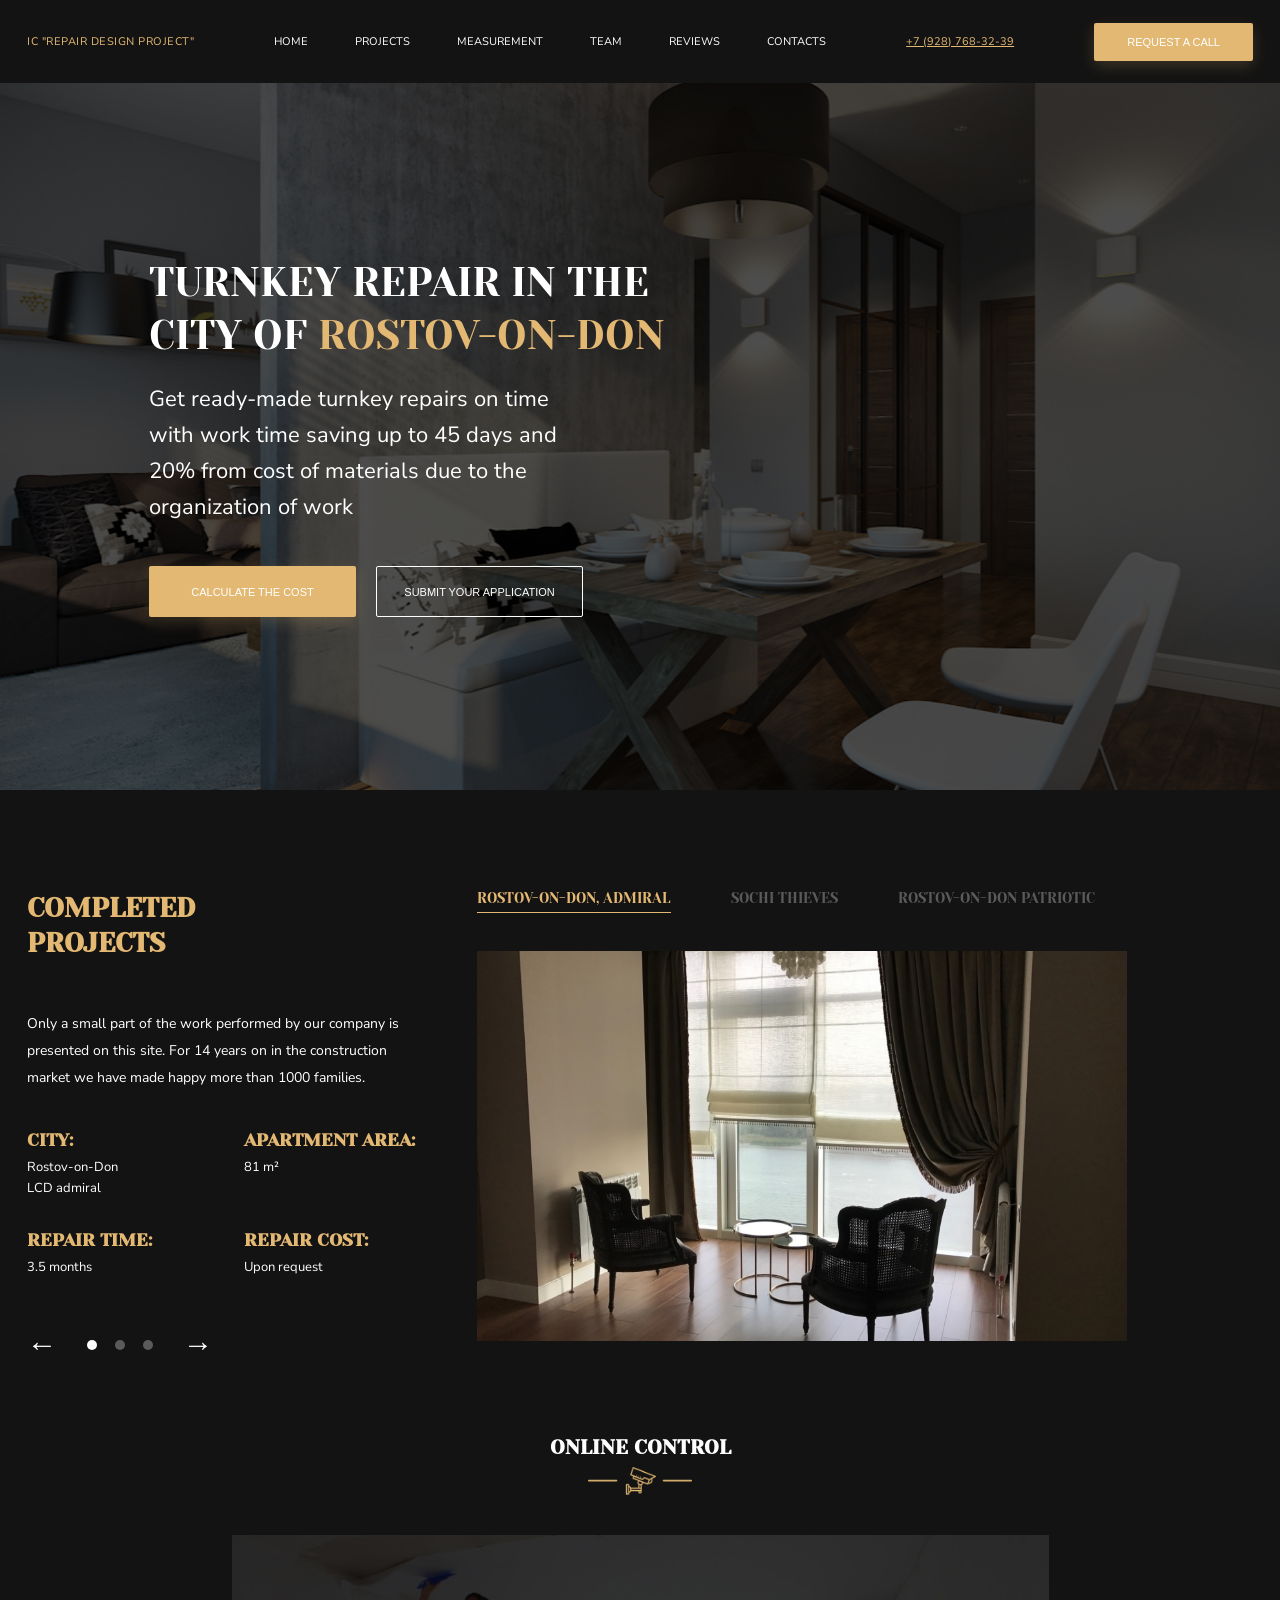
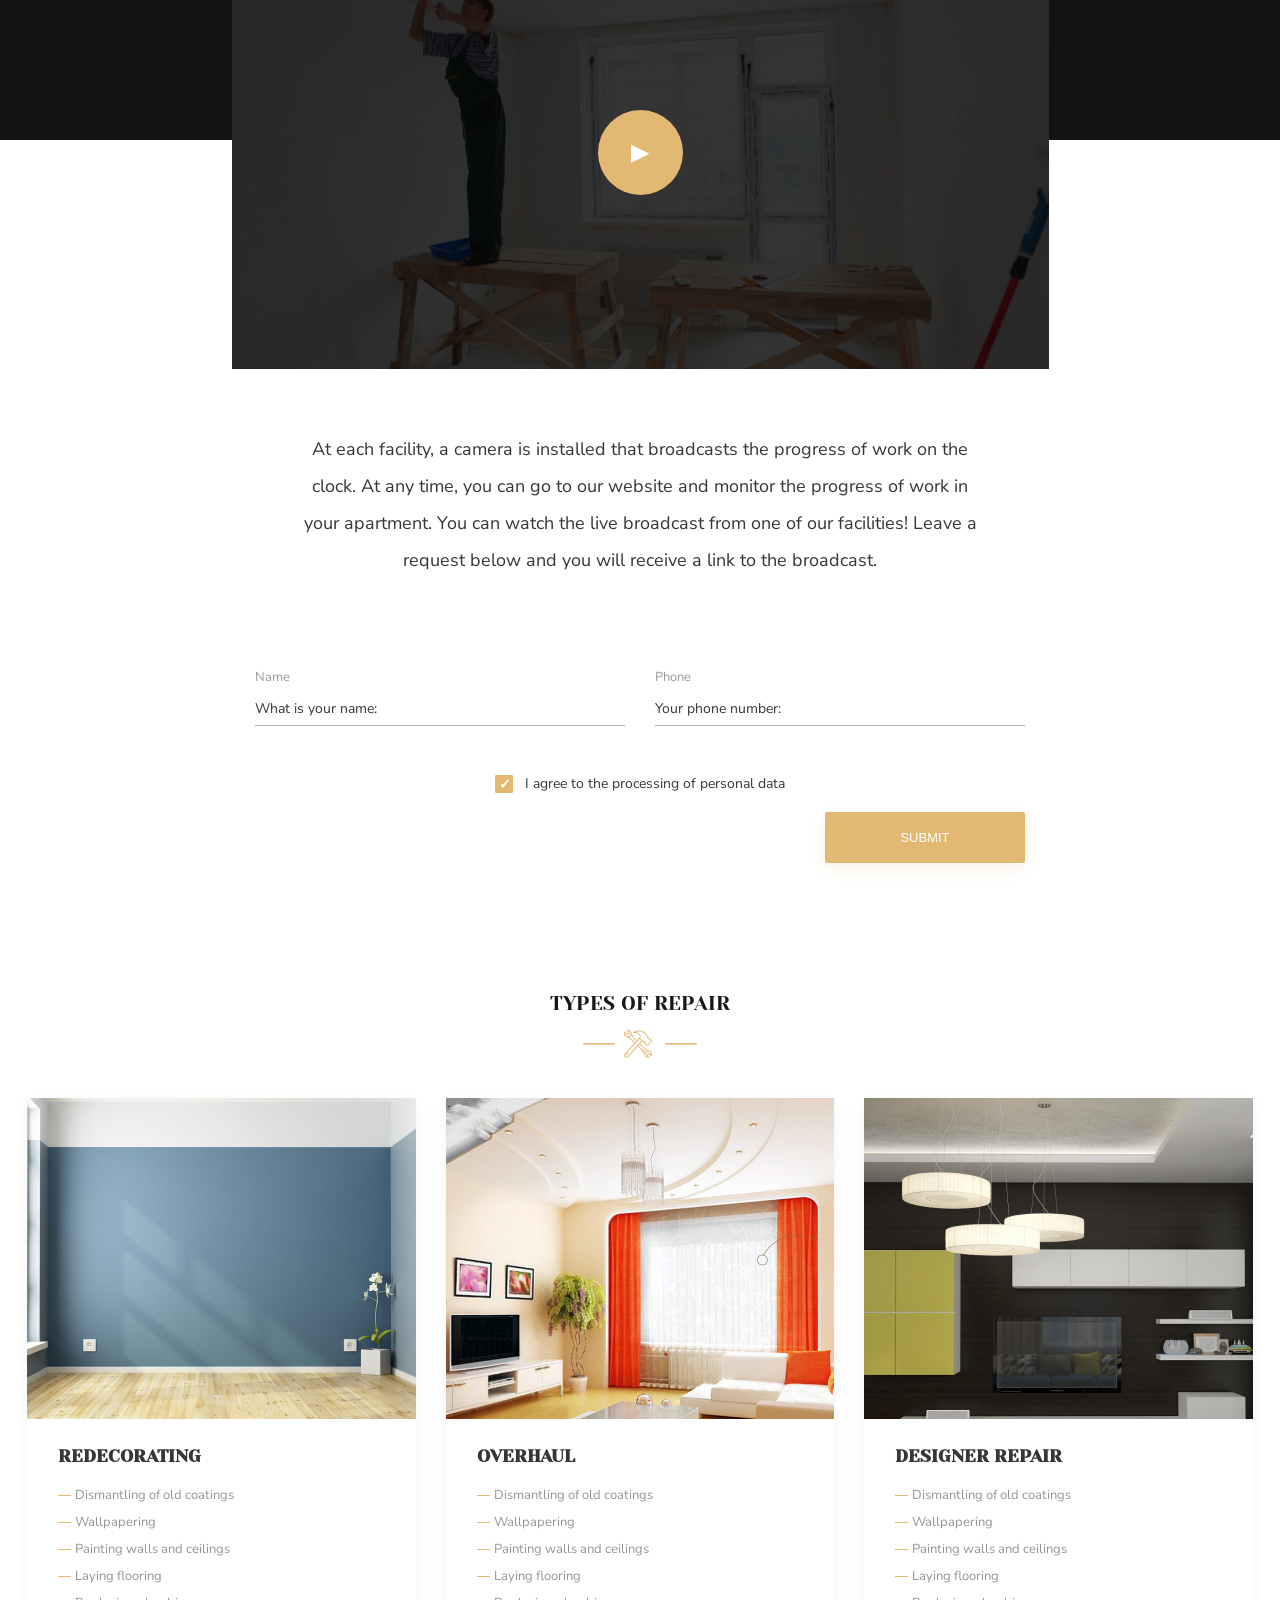
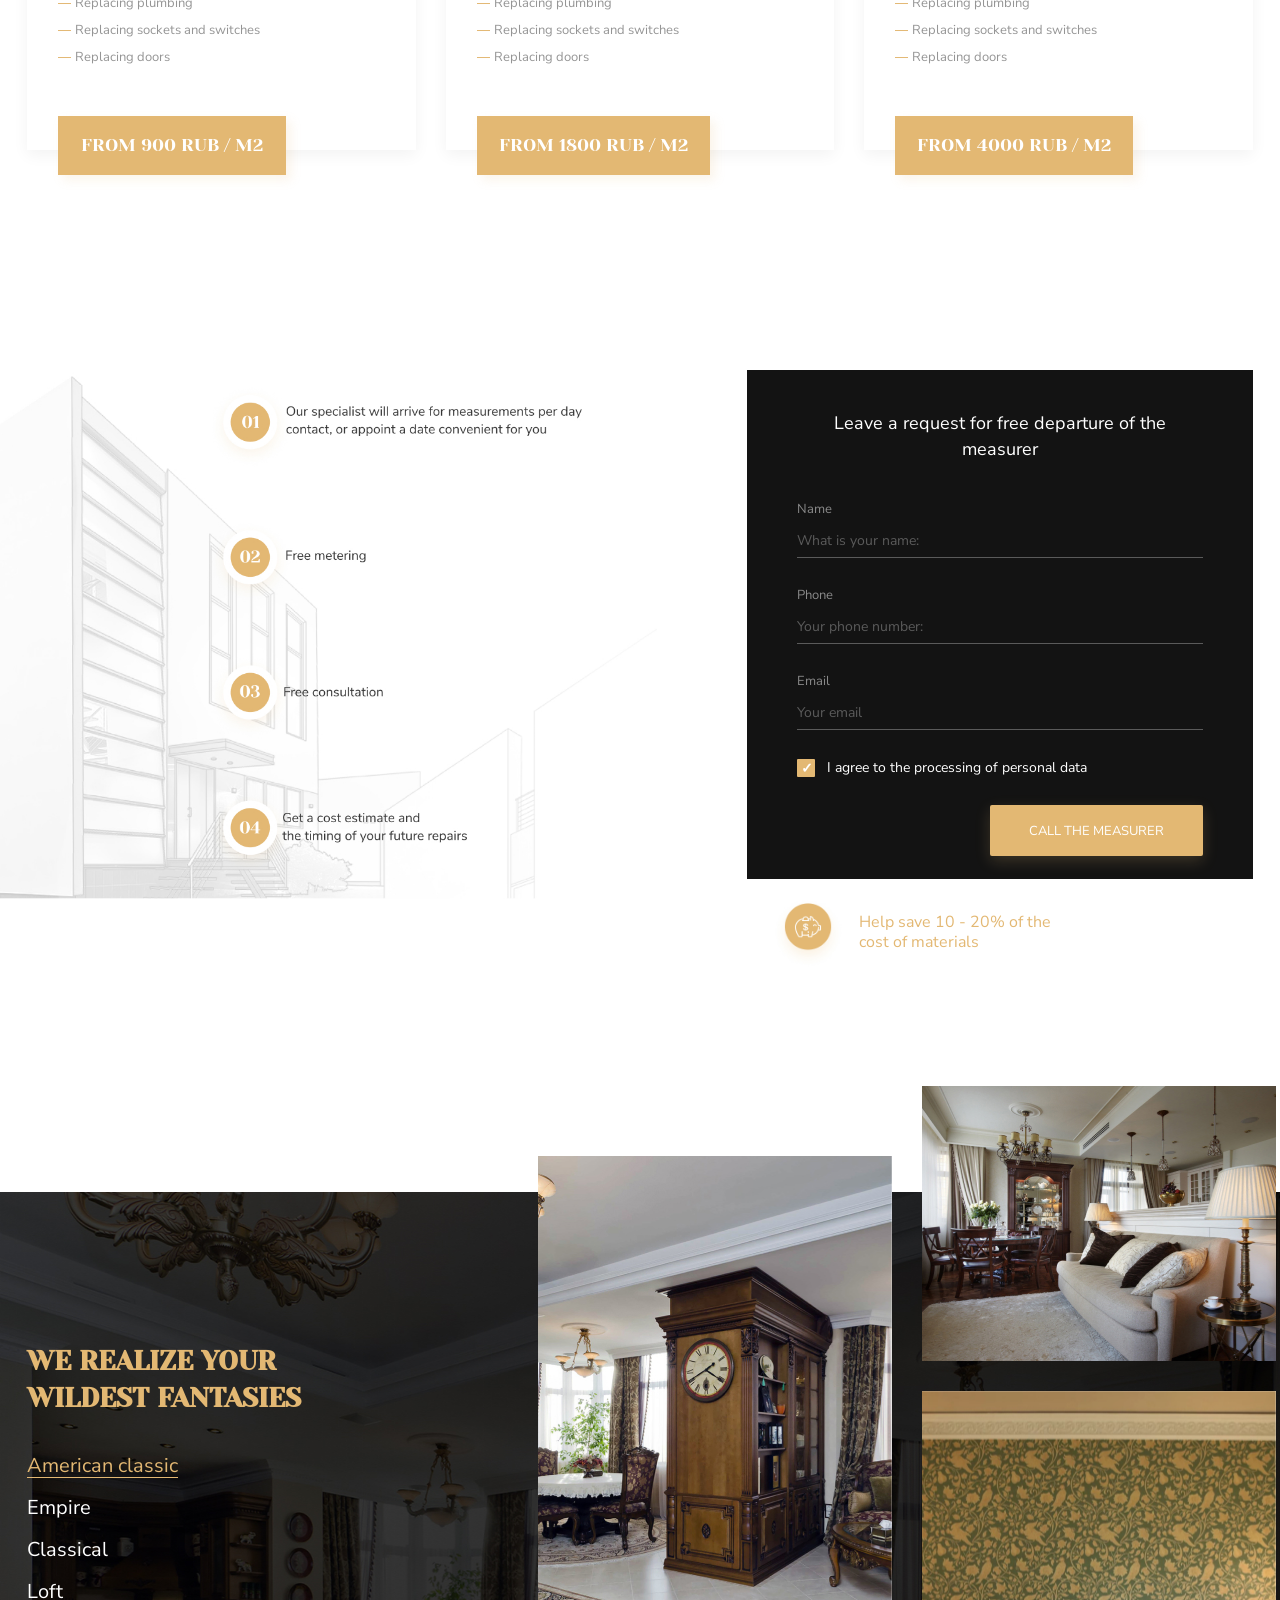
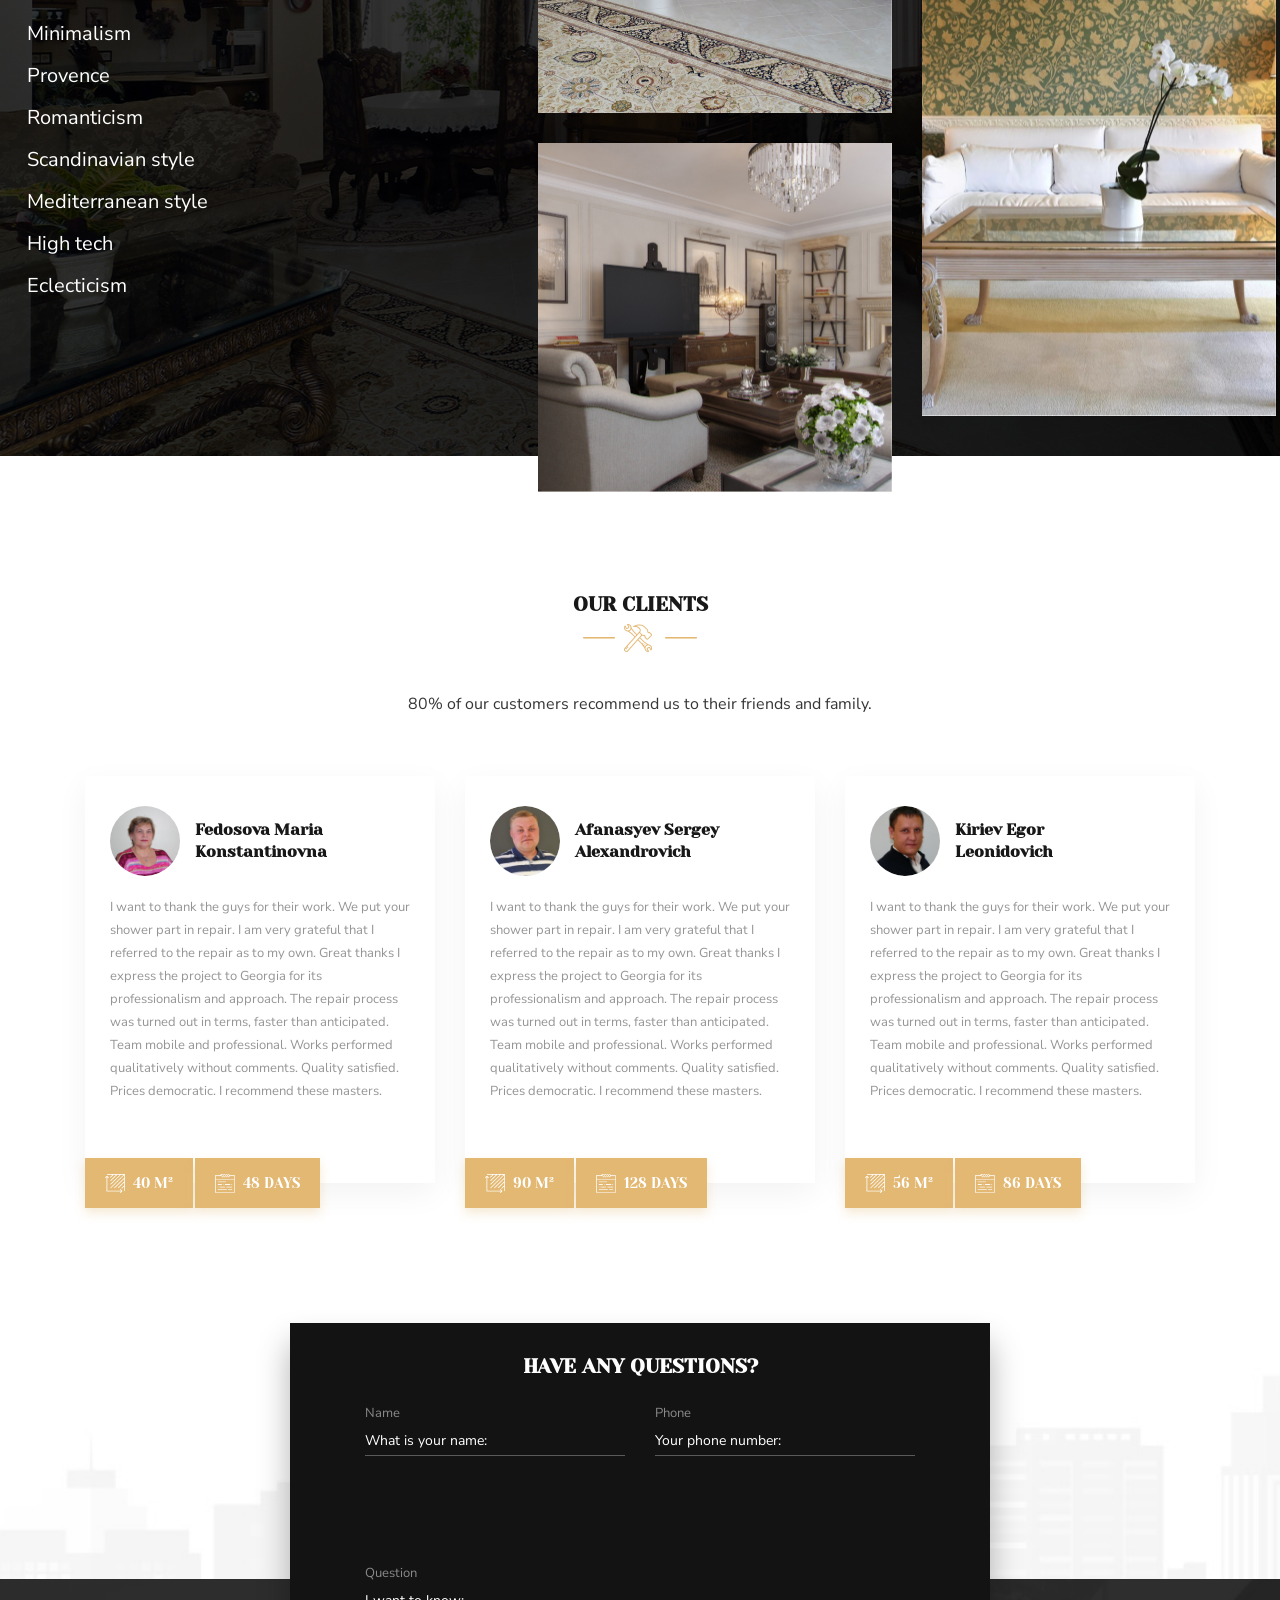
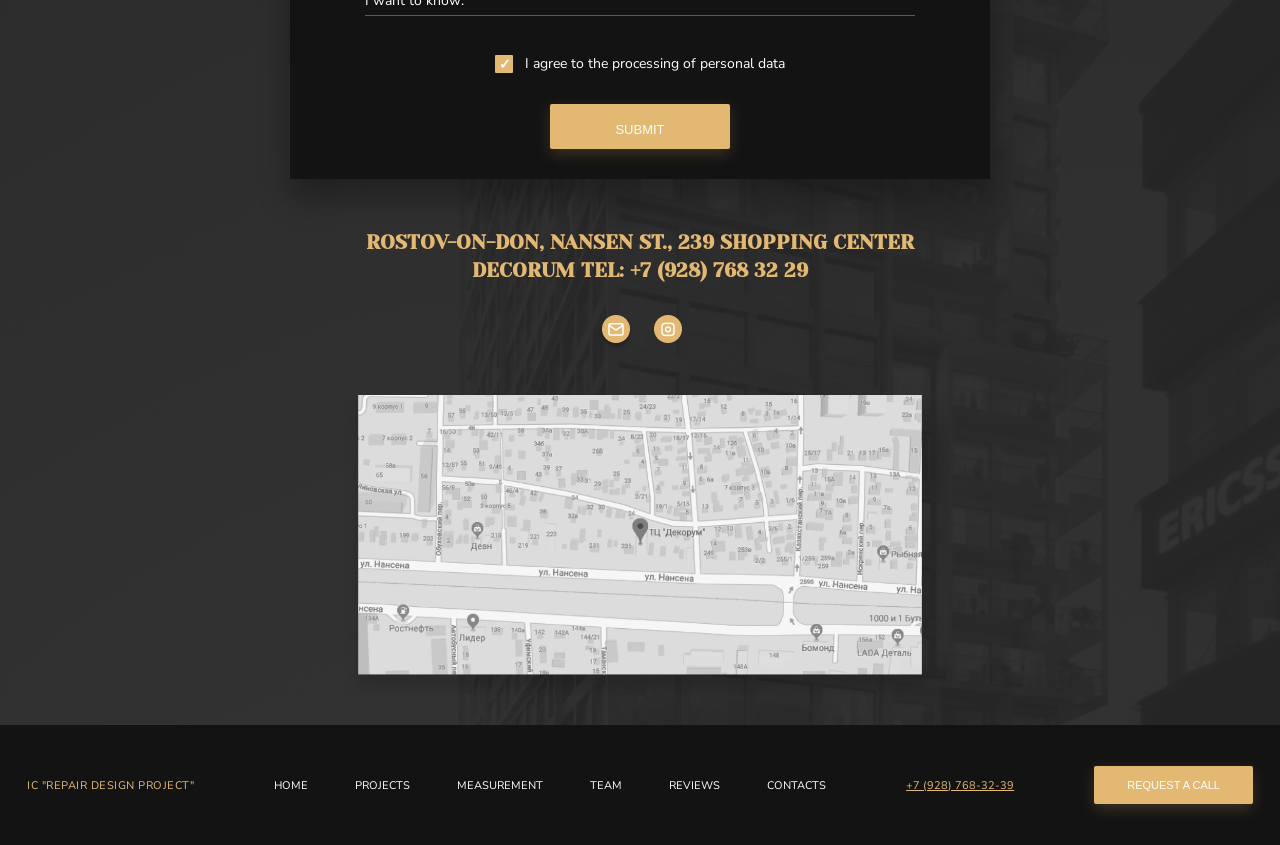
<file: index.html>
<!DOCTYPE html>
<html lang="en">
<head>
    <meta charset="UTF-8">
    <meta name="viewport" content="width=device-width, initial-scale=1.0">
    <meta http-equiv="X-UA-Compatible" content="ie=edge">
    <link href="https://fonts.googleapis.com/css?family=Nunito+Sans:200,300,400,500,600,700,800,900&display=swap" rel="stylesheet">
    <link href="https://fonts.googleapis.com/css2?family=Yeseva+One&display=swap" rel="stylesheet">
    <link rel="stylesheet" href="styles.css">
    <title>IC "Repair Design Project"</title>
</head>
<body>
    <header class="header">
        <div class="container header-content">
            <div class="logo">
                IC "Repair Design Project"
            </div>
            <nav>
                <ul class="header-navigation">
                    <li class="header-navigation__item"><a href="#">HOME</a></li>
                    <li class="header-navigation__item"><a href="#">PROJECTS</a></li>
                    <li class="header-navigation__item"><a href="#">MEASUREMENT</a></li>
                    <li class="header-navigation__item"><a href="#">TEAM</a></li>
                    <li class="header-navigation__item"><a href="#">REVIEWS</a></li>
                    <li class="header-navigation__item"><a href="#">CONTACTS</a></li>
                </ul>
            </nav>
            <a href="tel:+79287683239" class="phone">+7 (928) 768-32-39</a>
            <button class="button" id="requestCallBtn">Request a call</button>
        </div>
    </header>
    <main>
        <section class="hero">
            <div class="container hero-container">
                <div class="hero-content">
                    <h1 class="hero-title">
                        Turnkey Repair in the<br>
                        <span class="second-line">
                        city of <span class="city-name">Rostov-on-Don</span>
                        </span>
                    </h1>
                    <p class="hero-subtitle">
                        Get ready-made turnkey repairs on time<br>
                        with work time saving up to 45 days and<br>
                        20% from cost of materials due to the<br>
                        organization of work
                    </p>
                    <div class="hero-buttons">
                        <button class="button button-primary">Calculate the cost</button>
                        <button class="button button-outline">Submit your application</button>
                    </div>
                </div>
            </div>
            <div class="hero-overlay"></div>
        </section>
        <section class="completed-projects">
            <div class="container">
                <div class="projects-content desktop-only">
                    <div class="projects-text">
                        <h2 class="projects-title">COMPLETED<br>PROJECTS</h2>
                        <p class="projects-description">
                            Only a small part of the work performed by our company is presented on this site. 
                            For 14 years on in the construction market we have made happy more than 1000 families.
                        </p>
                        <div class="project-details">
                            <div class="detail-item">
                                <h3>CITY:</h3>
                                <p>Rostov-on-Don<br>LCD admiral</p>
                            </div>
                            <div class="detail-item">
                                <h3>APARTMENT AREA:</h3>
                                <p>81 m²</p>
                            </div>
                            <div class="detail-item">
                                <h3>REPAIR TIME:</h3>
                                <p>3.5 months</p>
                            </div>
                            <div class="detail-item">
                                <h3>REPAIR COST:</h3>
                                <p>Upon request</p>
                            </div>
                        </div>
                        <div class="projects-navigation">
                            <button class="nav-arrow left-arrow">←</button>
                            <div class="dots">
                                <span class="dot active"></span>
                                <span class="dot"></span>
                                <span class="dot"></span>
                            </div>
                            <button class="nav-arrow right-arrow">→</button>
                        </div>
                    </div>
                    <div class="projects-image">
                        <div class="image-tabs">
                            <button class="image-tab active">Rostov-on-Don, Admiral</button>
                            <button class="image-tab">Sochi Thieves</button>
                            <button class="image-tab">Rostov-on-Don Patriotic</button>
                        </div>
                        <div class="image-container">
                            <img src="images/Mask Group2.jpg" alt="Completed project" class="project-image desktop-image">
                        </div>
                    </div>
                </div>
                <div class="projects-content mobile-only">
                    <div class="projects-text">
                        <h2 class="projects-title">COMPLETED<br>PROJECTS</h2>
                        <p class="projects-description">
                            Only a small part of the work performed by our company is presented on this site. 
                            For 14 years on in the construction market we have made happy more than 1000 families.
                        </p>
                    </div>

                    <div class="projects-image">
                        <div class="image-container">
                            <img src="images/back2.png" alt="Completed project mobile" class="project-image mobile-image">
                            <img src="images/left.png" alt="Left button" class="overlay-button left-button">
                            <img src="images/right.png" alt="Right button" class="overlay-button right-button">
                        </div>
                    </div>
                    
                    <div class="project-details">
                        <div class="detail-item">
                            <h3>CITY:</h3>
                            <p>Rostov-on-Don<br>LCD admiral</p>
                        </div>
                        <div class="detail-item">
                            <h3>APARTMENT AREA:</h3>
                            <p>81 m²</p>
                        </div>
                        <div class="detail-item">
                            <h3>REPAIR TIME:</h3>
                            <p>3.5 months</p>
                        </div>
                        <div class="detail-item">
                            <h3>REPAIR COST:</h3>
                            <p>Upon request</p>
                        </div>
                    </div>
                    <div class="projects-navigation">
                        <button class="nav-arrow left-arrow">←</button>
                        <div class="dots">
                            <span class="dot active"></span>
                            <span class="dot"></span>
                            <span class="dot"></span>
                        </div>
                        <button class="nav-arrow right-arrow">→</button>
                    </div>
                </div>
            </div>
            <div class="dark-bg-extension"></div>
        </section>

        <section class="online-control overlapping-section">
            <div class="container">
                <h2 class="section-title">ONLINE CONTROL</h2>
                <div class="section-icon">
                    <img src="images/Group 1.png" alt="Online control icon">
                </div>
                <div class="video-container">
                    <div class="video-placeholder">
                        <img src="images/Mask Group.jpg" alt="Online control preview" class="video-preview">
                        <button class="play-button">▶</button>
                    </div>
                </div>
                <div class="mobile-only-image">
                    <img src="images/Rectangle.png" alt="Mobile decorative image">
                </div>
                <p class="control-description">
                    At each facility, a camera is installed that broadcasts the progress of work on the clock. 
                    At any time, you can go to our website and monitor the progress of work in your apartment. 
                    You can watch the live broadcast from one of our facilities! 
                    Leave a request below and you will receive a link to the broadcast.
                </p>
                <form class="control-form">
                    <div class="form-row">
                        <div class="form-group">
                            <label>Name</label>
                            <input type="text" placeholder="What is your name:" required>
                        </div>
                        <div class="form-group">
                            <label>Phone</label>
                            <input type="tel" placeholder="Your phone number:" required>
                        </div>
                    </div>
                    
                    <div class="form-footer">
                        <div class="form-checkbox">
                            <label>
                                <input type="checkbox" checked required>
                                <span>I agree to the processing of personal data</span>
                            </label>
                        </div>
                        <button type="submit" class="button button-primary">SUBMIT</button>
                    </div>
                </form>
            </div>
        </section>

        <section class="repair-types">
            <div class="container">
                <h2 class="section-title">TYPES OF REPAIR</h2>
                <div class="section-icon">
                    <img src="images/Group 2.9.jpg" alt="Repair icon">
                </div>
                <div class="repair-cards">
                    <div class="repair-card">
                        <div class="card-image">
                            <img src="images/image.jpg" alt="Redecorating">
                        </div>
                        <div class="card-content">
                            <h3>Redecorating</h3>
                            <ul>
                                <li>Dismantling of old coatings</li>
                                <li>Wallpapering</li>
                                <li>Painting walls and ceilings</li>
                                <li>Laying flooring</li>
                                <li>Replacing plumbing</li>
                                <li>Replacing sockets and switches</li>
                                <li>Replacing doors</li>
                            </ul>
                            <div class="card-price">FROM 900 RUB / M2</div>
                        </div>
                    </div>
                    <div class="repair-card">
                        <div class="card-image">
                            <img src="images/image 3-1.jpg" alt="Overhaul">
                        </div>
                        <div class="card-content">
                            <h3>Overhaul</h3>
                            <ul>
                                <li>Dismantling of old coatings</li>
                                <li>Wallpapering</li>
                                <li>Painting walls and ceilings</li>
                                <li>Laying flooring</li>
                                <li>Replacing plumbing</li>
                                <li>Replacing sockets and switches</li>
                                <li>Replacing doors</li>
                            </ul>
                            <div class="card-price">FROM 1800 RUB / M2</div>
                        </div>
                    </div>
                    <div class="repair-card">
                        <div class="card-image">
                            <img src="images/image 3.jpg" alt="Designer Repair">
                        </div>
                        <div class="card-content">
                            <h3>Designer Repair</h3>
                            <ul>
                                <li>Dismantling of old coatings</li>
                                <li>Wallpapering</li>
                                <li>Painting walls and ceilings</li>
                                <li>Laying flooring</li>
                                <li>Replacing plumbing</li>
                                <li>Replacing sockets and switches</li>
                                <li>Replacing doors</li>
                            </ul>
                            <div class="card-price">FROM 4000 RUB / M2</div>
                        </div>
                    </div>
                </div>
            </div>
        </section>

        <div class="mobile-only fantasies-heading">
            <h2 class="fantasies-mobile-title">WE REALIZE YOUR<br>WILDEST FANTASIES</h2>
        </div>

        <div class="mobile-only pre-questions-image">
            <img src="images/image 5.3.png" alt="Decorative image">
            <img src="images/left.png" alt="Left button" class="overlay-button left-button">
            <img src="images/right.png" alt="Right button" class="overlay-button right-button">
        </div>

        <section class="questions-section mobile-only-questions">
            <div class="container">
                <div class="questions-block">
                    <h2 class="questions-title">HAVE ANY QUESTIONS?</h2>
                    <form class="questions-form">
                        <div class="form-row">
                            <div class="form-group">
                                <label>Name</label>
                                <input type="text" placeholder="What is your name:">
                            </div>
                            <div class="form-group">
                                <label>Phone</label>
                                <input type="tel" placeholder="Your phone number:">
                            </div>
                        </div>
                        <div class="form-group full-width">
                            <label>Question</label>
                            <input type="text" placeholder="I want to know:">
                        </div>
                        <div class="form-checkbox">
                            <label>
                                <input type="checkbox" checked>
                                <span>I agree to the processing of personal data</span>
                            </label>
                        </div>
                        <button type="submit" class="button button-primary">SUBMIT</button>
                    </form>
                </div>
            </div>
        </section>

        <section class="mobile-only-contacts">
            <div class="container">
                <div class="contacts-map">
                    <img src="images/map.png" alt="Map" class="map-image">
                </div>
                
                <h2 class="contacts-address">
                    ROSTOV-ON-DON, NANSEN ST., 239<br>
                    SHOPPING CENTER DECORUM<br>
                    TEL +7 (928) 768 32 29
                </h2>
                
                <div class="contacts-social-icons">
                    <a href="mailto:info@example.com" class="social-icon">
                        <img src="images/mail2.png" alt="Email">
                    </a>
                    <a href="https://instagram.com/..." target="_blank" class="social-icon">
                        <img src="images/inst2.png" alt="Instagram">
                    </a>
                </div>
            </div>
        </section>

        <section class="measurement">
            <div class="container measurement-container">
                <div class="measurement-left">
                    <img src="images/Group 22.jpg" alt="Measurement steps" class="steps-image">
                </div>
                <div class="measurement-right">
                    <div class="measurement-form">
                        <h3 class="form-title">Leave a request for free departure of the measurer</h3>
                        <form>
                            <div class="form-group">
                                <label>Name</label>
                                <input type="text" placeholder="What is your name:">
                            </div>
                            <div class="form-group">
                                <label>Phone</label>
                                <input type="tel" placeholder="Your phone number:">
                            </div>
                            <div class="form-group">
                                <label>Email</label>
                                <input type="email" placeholder="Your email">
                            </div>
                            <div class="form-checkbox">
                                <label>
                                    <input type="checkbox" checked>
                                    <span>I agree to the processing of personal data</span>
                                </label>
                            </div>
                            <div class="button-container">
                                <button type="submit" class="button">CALL THE MEASURER</button>
                            </div>
                        </form>
                    </div>
                    <div class="save-info">
                        <img src="images/Group.jpg" alt="Piggy bank" class="pig-icon">
                        <p>Help save 10 - 20% of the cost of materials</p>
                    </div>
                </div>
            </div>
        </section>

        <section class="fantasies">
            <div class="container fantasies-container">
                <div class="fantasies-content">
                    <div class="fantasies-title-wrapper">
                        <h2 class="fantasies-title">WE REALIZE YOUR<br>WILDEST FANTASIES</h2>
                    </div>
                    <div class="fantasies-list-wrapper">
                        <ul class="fantasies-list">
                            <li><a href="#" class="active">American classic</a></li>
                            <li><a href="#">Empire</a></li>
                            <li><a href="#">Classical</a></li>
                            <li><a href="#">Loft</a></li>
                            <li><a href="#">Minimalism</a></li>
                            <li><a href="#">Provence</a></li>
                            <li><a href="#">Romanticism</a></li>
                            <li><a href="#">Scandinavian style</a></li>
                            <li><a href="#">Mediterranean style</a></li>
                            <li><a href="#">High tech</a></li>
                            <li><a href="#">Eclecticism</a></li>
                        </ul>
                    </div>
                </div>
                <div class="fantasies-gallery">
                    <div class="gallery-column left-column">
                        <div class="gallery-image image-1" style="background-image: url('images/Mask Group 26.jpg');"></div>
                        <div class="gallery-image image-3" style="background-image: url('images/Mask Group 25.jpg');"></div>
                    </div>
                    <div class="gallery-column right-column">
                        <div class="gallery-image image-2" style="background-image: url('images/image 5.jpg');"></div>
                        <div class="gallery-image image-4" style="background-image: url('images/Mask Group 24.jpg');"></div>
                    </div>
                </div>
            </div>
        </section>

        <section class="clients">
            <div class="container">
                <h2 class="section-title">OUR CLIENTS</h2>
                <div class="section-icon">
                    <img src="images/Group 2.9.jpg" alt="Clients icon">
                </div>
                <p class="clients-description">80% of our customers recommend us to their friends and family.</p>
                <div class="clients-cards">
                    <div class="client-card">
                        <div class="client-header">
                            <div class="client-photo" style="background-image: url('images/client1.png');"></div>
                            <h3 class="client-name">Fedosova Maria<br>Konstantinovna</h3>
                        </div>
                        <p class="client-review">I want to thank the guys for their work. We put your shower part in repair. I am very grateful that I referred to the repair as to my own. Great thanks I express the project to Georgia for its professionalism and approach. The repair process was turned out in terms, faster than anticipated. Team mobile and professional. Works performed qualitatively without comments. Quality satisfied. Prices democratic. I recommend these masters.</p>
                        <div class="client-details">
                            <span class="client-detail">
                                <img src="images/m.png" alt="Area" class="detail-icon">
                                40 m²
                            </span>
                            <span class="client-detail">
                                <img src="images/day.png" alt="Days" class="detail-icon">
                                48 DAYS
                            </span>
                        </div>
                    </div>
                    <div class="client-card">
                        <div class="client-header">
                            <div class="client-photo" style="background-image: url('images/client2.png');"></div>
                            <h3 class="client-name">Afanasyev Sergey<br>Alexandrovich</h3>
                        </div>
                        <p class="client-review">I want to thank the guys for their work. We put your shower part in repair. I am very grateful that I referred to the repair as to my own. Great thanks I express the project to Georgia for its professionalism and approach. The repair process was turned out in terms, faster than anticipated. Team mobile and professional. Works performed qualitatively without comments. Quality satisfied. Prices democratic. I recommend these masters.</p>
                        <div class="client-details">
                            <span class="client-detail">
                                <img src="images/m.png" alt="Area" class="detail-icon">
                                90 m²
                            </span>
                            <span class="client-detail">
                                <img src="images/day.png" alt="Days" class="detail-icon">
                                128 DAYS
                            </span>
                        </div>
                    </div>
                    <div class="client-card">
                        <div class="client-header">
                            <div class="client-photo" style="background-image: url('images/client3.png');"></div>
                            <h3 class="client-name">Kiriev Egor<br>Leonidovich</h3>
                        </div>
                        <p class="client-review">I want to thank the guys for their work. We put your shower part in repair. I am very grateful that I referred to the repair as to my own. Great thanks I express the project to Georgia for its professionalism and approach. The repair process was turned out in terms, faster than anticipated. Team mobile and professional. Works performed qualitatively without comments. Quality satisfied. Prices democratic. I recommend these masters.</p>
                        <div class="client-details">
                            <span class="client-detail">
                                <img src="images/m.png" alt="Area" class="detail-icon">
                                56 m²
                            </span>
                            <span class="client-detail">
                                <img src="images/day.png" alt="Days" class="detail-icon">
                                86 DAYS
                            </span>
                        </div>
                    </div>
                </div>
            </div>
        </section>

        <section class="double-image-section">
            <div class="double-image-container">
                <div class="double-image left-image" style="background-image: url('images/Frame.jpg');"></div>
                <div class="double-image right-image" style="background-image: url('images/Frame.jpg');"></div>
            </div>
        </section>

        <section class="questions-section desktop-only-questions">
            <div class="container">
                <div class="questions-block">
                    <h2 class="questions-title">HAVE ANY QUESTIONS?</h2>
                    <form class="questions-form">
                        <div class="form-row">
                            <div class="form-group">
                                <label>Name</label>
                                <input type="text" placeholder="What is your name:">
                            </div>
                            <div class="form-group">
                                <label>Phone</label>
                                <input type="tel" placeholder="Your phone number:">
                            </div>
                        </div>
                        <div class="form-group full-width">
                            <label>Question</label>
                            <input type="text" placeholder="I want to know:">
                        </div>
                        <div class="form-checkbox">
                            <label>
                                <input type="checkbox" checked>
                                <span>I agree to the processing of personal data</span>
                            </label>
                        </div>
                        <button type="submit" class="button button-primary">SUBMIT</button>
                    </form>
                </div>
            </div>
        </section>

        <section class="background-image-section">
            <div class="background-image-container"></div>
        </section>

        <section class="contacts">
            <div class="container">
                <div class="contacts-info">
                    <h2 class="contacts-title">ROSTOV-ON-DON, NANSEN ST., 239 SHOPPING CENTER DECORUM TEL: +7 (928) 768 32 29</h2>
                    <div class="contacts-social">
                        <a href="mailto:info@example.com">
                            <img src="images/mail.png" alt="Email" class="social-image">
                        </a>
                        <a href="https://instagram.com/..." target="_blank">
                            <img src="images/inst.png" alt="Instagram" class="social-image">
                        </a>
                    </div>
                    <div class="contacts-map" style="background-image: url('images/map.png');"></div>
                </div>
            </div>
        </section>
    </main>

    <footer class="header">
        <div class="container header-content">
            <div class="logo">
                IC "Repair Design Project"
            </div>
            <nav>
                <ul class="header-navigation">
                    <li class="header-navigation__item"><a href="#">HOME</a></li>
                    <li class="header-navigation__item"><a href="#">PROJECTS</a></li>
                    <li class="header-navigation__item"><a href="#">MEASUREMENT</a></li>
                    <li class="header-navigation__item"><a href="#">TEAM</a></li>
                    <li class="header-navigation__item"><a href="#">REVIEWS</a></li>
                    <li class="header-navigation__item"><a href="#">CONTACTS</a></li>
                </ul>
            </nav>
            <a href="tel:+79287683239" class="phone">+7 (928) 768-32-39</a>
            <button class="button" id="footerRequestCallBtn">Request a call</button>
        </div>
    </footer>

    <div class="modal-overlay" id="modalOverlay">
        <div class="modal">
            <div class="modal-content">
                <button class="modal-close" id="modalClose">&times;</button>
                <h2 class="modal-title">Request a call</h2>
                <p class="modal-subtitle">Leave your contacts and we will call you back within 10 minutes</p>
                <form class="callback-form">
                    <div class="form-group">
                        <label for="name">Name</label>
                        <input type="text" id="name" name="name" placeholder="What is your name:" required>
                    </div>
                    <div class="form-group">
                        <label for="phone">Phone</label>
                        <input type="tel" id="phone" name="phone" placeholder="Your phone number:" required>
                    </div>
                    <div class="form-group">
                        <label for="email">Email</label>
                        <input type="email" id="email" name="email" placeholder="Your email:">
                    </div>
                    <button type="submit" class="button button-primary modal-submit">Submit</button>
                </form>
                <div class="modal-agreement">
                    <label class="checkbox-container">
                        <input type="checkbox" checked required>
                        <span class="checkmark"></span>
                        I agree to the processing of personal data
                    </label>
                </div>
            </div>
        </div>
    </div>

    <script src="script.js"></script>
</body>
</html>
</file>
<file: styles.css>
* {
    margin: 0;
    padding: 0;
    box-sizing: border-box;
}

body {
    font-family: 'Nunito Sans', sans-serif;
    font-size: 11px;
    line-height: 15px;
    text-transform: uppercase;
    color: white;
}

.container {
    max-width: 1256px;
    margin: 0 auto;
    padding: 0 15px;
}

.header {
    background-color: #131313;
    height: 83px;
    display: flex;
    align-items: center;
}

.header-content {
    display: flex;
    justify-content: space-between;
    align-items: center;
    width: 100%;
}

.logo {
    color: #E3B873;
    font-size: 11px;
    font-weight: 400;
    text-transform: uppercase;
    letter-spacing: 0.5px;
}

.header-navigation {
    display: flex;
    list-style: none;
    gap: 47px;
    margin: 0;
    padding: 0;
}

.header-navigation__item a {
    color: white;
    text-decoration: none;
    font-size: 11px;
    font-weight: 400;
    transition: color 0.3s;
}

.header-navigation__item a:hover {
    color: #E3B873;
}

.phone {
    color: #E3B873;
    text-decoration: underline;
    font-size: 11px;
    font-weight: 400;
    text-transform: uppercase;
}

.header .button {
    background-color: #E3B873;
    color: white;
    border: none;
    border-radius: 2px;
    padding: 13px 33px;
    font-size: 11px;
    font-weight: 400;
    text-transform: uppercase;
    cursor: pointer;
    box-shadow: 0px 5px 15px rgba(227, 184, 115, 0.2);
    transition: background-color 0.3s;
}

.header .button:hover {
    background-color: #d1a35e;
}

.hero {
    position: relative;
    height: 707px;
    background: url('images/Group\ 7.png') center/cover no-repeat;
    display: flex;
    align-items: center;
}

.hero-overlay {
    display: none;
}

.hero-container {
    width: 100%;
    max-width: 676px;
    margin-left: 134px;
}

.hero-content {
    background: transparent;
    border: none;
    padding: 0;
}

.hero-title {
    font-family: 'Yeseva One', serif;
    font-size: 40px;
    line-height: 53px;
    font-weight: 400;
    text-transform: uppercase;
    margin-bottom: 19px;
    color: white;
}

.hero-title .city-name {
    color: #E3B873;
}

.hero-subtitle {
    font-family: 'Nunito Sans', sans-serif;
    font-size: 22px;
    line-height: 36px;
    font-weight: 400;
    text-transform: none;
    margin-bottom: 41px;
    color: white;
    max-width: 504px;
}

.hero-buttons {
    display: flex;
    gap: 20px;
}

.button-primary {
    background-color: #E3B873;
    color: white;
    border: none;
    border-radius: 2px;
    padding: 18px 22px;
    font-size: 11px;
    font-weight: 400;
    text-transform: uppercase;
    cursor: pointer;
    width: 207px;
    height: 51px;
    display: flex;
    align-items: center;
    justify-content: center;
    box-shadow: 0px 5px 15px rgba(227, 184, 115, 0.2);
    transition: background-color 0.3s;
}

.button-primary:hover {
    background-color: #d1a35e;
}

.button-outline {
    background-color: transparent;
    color: white;
    border: 1px solid white;
    border-radius: 2px;
    padding: 18px 22px;
    font-size: 11px;
    font-weight: 400;
    text-transform: uppercase;
    cursor: pointer;
    width: 207px;
    height: 51px;
    display: flex;
    align-items: center;
    justify-content: center;
    transition: all 0.3s;
}

.button-outline:hover {
    background-color: rgba(255, 255, 255, 0.1);
}

.modal-overlay {
    display: none;
    position: fixed;
    top: 0;
    left: 0;
    width: 100%;
    height: 100%;
    background-color: rgba(0, 0, 0, 0.7);
    z-index: 1000;
    justify-content: center;
    align-items: center;
    opacity: 0;
    transition: opacity 0.3s ease;
}

.modal-overlay.active {
    display: flex;
    opacity: 1;
}

.modal {
    background-color: white;
    border-radius: 2px;
    width: 319.85px;
    min-height: 445px;
    position: relative;
    transform: translateY(-20px);
    transition: transform 0.3s ease;
}

.modal-overlay.active .modal {
    transform: translateY(0);
}

.modal-content {
    padding: 25px 20px;
}

.modal-close {
    position: absolute;
    top: 10px;
    right: 15px;
    background: none;
    border: none;
    font-size: 28px;
    color: #131313;
    cursor: pointer;
    line-height: 1;
    padding: 0;
    width: 30px;
    height: 30px;
    display: flex;
    align-items: center;
    justify-content: center;
}

.modal-close:hover {
    color: #E3B873;
}

.modal-title {
    font-family: 'Yeseva One', serif;
    font-size: 18px;
    color: #131313;
    text-transform: uppercase;
    text-align: center;
    margin-bottom: 10px;
    font-weight: 400;
}

.modal-subtitle {
    font-family: 'Nunito Sans', sans-serif;
    font-size: 13px;
    line-height: 21px;
    color: #131313;
    text-align: center;
    margin-bottom: 25px;
    text-transform: none;
}

.callback-form {
    margin-bottom: 20px;
}

.form-group {
    margin-bottom: 48px;
    position: relative;
}

.form-group label {
    display: block;
    font-family: 'Nunito Sans', sans-serif;
    font-size: 13px;
    color: rgba(54, 54, 54, 0.5);
    margin-bottom: 7px;
    text-transform: none;
    font-weight: 400;
}

.form-group input {
    width: 100%;
    border: none;
    border-bottom: 1px solid rgba(54, 54, 54, 0.3);
    padding: 7px 0;
    font-family: 'Nunito Sans', sans-serif;
    font-size: 14px;
    color: #131313;
    background: transparent;
    outline: none;
    transition: border-color 0.3s;
}

.form-group input:focus {
    border-bottom-color: #E3B873;
}

.form-group input::placeholder {
    color: rgba(54, 54, 54, 0.3);
    font-size: 14px;
}

.modal-submit {
    width: 100%;
    height: 51px;
    margin-top: 10px;
    font-size: 13px;
    font-weight: 400;
    text-transform: uppercase;
}

.modal-agreement {
    text-align: center;
}

.checkbox-container {
    display: flex;
    align-items: center;
    justify-content: center;
    font-family: 'Nunito Sans', sans-serif;
    font-size: 14px;
    color: #131313;
    cursor: pointer;
    text-transform: none;
    user-select: none;
    position: relative;
    padding-left: 30px;
}

.checkbox-container input {
    position: absolute;
    opacity: 0;
    cursor: pointer;
    height: 0;
    width: 0;
}

.checkmark {
    position: absolute;
    left: 0;
    top: 50%;
    transform: translateY(-50%);
    height: 18px;
    width: 18px;
    background-color: #E3B873;
    border-radius: 1px;
}

.checkbox-container:hover input ~ .checkmark {
    background-color: #d1a35e;
}

.checkbox-container input:checked ~ .checkmark {
    background-color: #E3B873;
}

.checkmark:after {
    content: "";
    position: absolute;
    display: none;
}

.checkbox-container input:checked ~ .checkmark:after {
    display: block;
}

.checkbox-container .checkmark:after {
    left: 6px;
    top: 2px;
    width: 5px;
    height: 10px;
    border: solid white;
    border-width: 0 2px 2px 0;
    transform: rotate(45deg);
}

.completed-projects {
    background: #131313;
    padding: 100px 0 150px 0;
    color: white;
    position: relative;
    overflow: visible;
    background-size: 100% 1074px;
    background-repeat: no-repeat;
    background-position: center top;
    min-height: 950px;
    margin-bottom: -50px;
    z-index: 1;
}

.dark-bg-extension {
    position: absolute;
    bottom: 0;
    left: 0;
    right: 0;
    height: 200px;
    background: #131313;
    z-index: 1;
}

.projects-content {
    display: flex;
    gap: 50px;
    align-items: flex-start;
    position: relative;
    z-index: 2;
}

.projects-text {
    flex: 1;
    max-width: 400px;
    display: flex;
    flex-direction: column;
}

.projects-title {
    font-family: 'Yeseva One', serif;
    font-size: 27px;
    color: #E3B873;
    text-transform: uppercase;
    margin-bottom: 50px;
    position: relative;
    line-height: 1.3;
    max-width: 250px;
    word-wrap: break-word;
}

.projects-description {
    font-family: 'Nunito Sans', sans-serif;
    font-size: 14px;
    line-height: 27px;
    margin-bottom: 42px;
    color: #FFFFFF;
    text-transform: none;
}

.project-details {
    display: grid;
    grid-template-columns: 1fr 1fr;
    gap: 34px;
    margin-bottom: 30px;
}

.detail-item h3 {
    font-family: 'Yeseva One', serif;
    font-size: 18px;
    color: #E3B873;
    margin-bottom: 9px;
    text-transform: uppercase;
}

.detail-item p {
    font-family: 'Nunito Sans', sans-serif;
    font-size: 13px;
    line-height: 21px;
    color: #FFFFFF;
    text-transform: none;
}

.projects-navigation {
    display: flex;
    align-items: center;
    gap: 30px;
    margin-top: 20px;
    justify-content: flex-start;
    width: 100%;
}

.nav-arrow {
    background: none;
    border: none;
    color: white;
    font-size: 30px;
    cursor: pointer;
    padding: 0;
    transition: color 0.3s;
}

.nav-arrow:hover {
    color: #E3B873;
}

.dots {
    display: flex;
    gap: 18px;
}

.dot {
    width: 10px;
    height: 10px;
    border-radius: 50%;
    background: rgba(255, 255, 255, 0.3);
    cursor: pointer;
    transition: background 0.3s;
}

.dot.active {
    background: white;
}

.projects-image {
    flex: 1;
    max-width: 679px;
    position: relative;
    z-index: 2;
}

.image-tabs {
    display: flex;
    margin-bottom: 45px;
}

.image-tab {
    background: none;
    border: none;
    color: rgba(255, 255, 255, 0.3);
    font-family: 'Yeseva One', serif;
    font-size: 14px;
    text-transform: uppercase;
    margin-right: 60px;
    padding: 0;
    cursor: pointer;
    transition: color 0.3s;
    position: relative;
}

.image-tab.active {
    color: #E3B873;
}

.image-tab.active::after {
    content: '';
    position: absolute;
    bottom: -7px;
    left: 0;
    width: 100%;
    height: 1px;
    background: #E3B873;
}

.image-container {
    width: 650px;
    height: 390px;
    background: #C4C4C4;
    position: relative;
}

.project-image {
    width: 100%;
    height: 100%;
    object-fit: cover;
}

.desktop-image {
    display: block;
}

.mobile-image {
    display: none;
}

.online-control.overlapping-section {
    padding: 50px 0 20px 0;
    background: transparent;
    text-align: center;
    position: relative;
    z-index: 10;
    margin-top: -350px;
}

.online-control.overlapping-section .section-title {
    color: white;
    font-family: 'Yeseva One', serif;
    font-size: 20px;
    text-transform: uppercase;
    margin-bottom: 12px;
    text-align: center;
}

.online-control.overlapping-section .section-icon {
    text-align: center;
    margin: 12px auto 40px;
    height: 28px;
    display: flex;
    justify-content: center;
    align-items: center;
}

.online-control.overlapping-section .section-icon img {
    width: 114px;
    height: 28px;
    object-fit: contain;
}

.online-control.overlapping-section .video-container {
    max-width: 817px;
    margin: 0 auto 62px;
}

.online-control.overlapping-section .video-placeholder {
    width: 100%;
    height: 434px;
    position: relative;
    display: flex;
    align-items: center;
    justify-content: center;
}

.online-control.overlapping-section .video-preview {
    width: 817px;
    height: 434px;
    object-fit: cover;
    display: block;
}

.online-control.overlapping-section .play-button {
    position: absolute;
    width: 85px;
    height: 85px;
    border-radius: 50%;
    background: #E3B873;
    border: none;
    color: white;
    font-size: 24px;
    cursor: pointer;
    display: flex;
    align-items: center;
    justify-content: center;
    z-index: 2;
}

.online-control.overlapping-section .control-description {
    font-family: 'Nunito Sans', sans-serif;
    font-size: 18px;
    line-height: 37px;
    color: #363636;
    text-align: center;
    text-transform: none;
    max-width: 681px;
    margin: 0 auto 91px;
}

.online-control.overlapping-section .form-row {
    display: flex;
    gap: 30px;
    margin-bottom: 50px;
    flex-wrap: wrap;
    justify-content: space-between;
    align-items: flex-end;
}

.online-control.overlapping-section .form-group {
    flex: 1;
    min-width: 230px;
    text-align: left;
    margin-bottom: 0;
}

.online-control.overlapping-section .form-group:first-child {
    margin-right: auto;
}

.online-control.overlapping-section .form-group label {
    color: rgba(54, 54, 54, 0.5);
    font-family: 'Nunito Sans', sans-serif;
    font-size: 13px;
    margin-bottom: 7px;
    text-transform: none;
    display: block;
    text-align: left;
}

.online-control.overlapping-section .form-group input {
    color: #363636;
    width: 100%;
    border: none;
    border-bottom: 1px solid rgba(0, 0, 0, 0.3);
    padding: 7px 0;
    font-family: 'Nunito Sans', sans-serif;
    font-size: 14px;
    background: transparent;
    outline: none;
}

.online-control.overlapping-section .form-group input:focus {
    border-bottom-color: #E3B873;
}

.online-control.overlapping-section .form-group input::placeholder {
    color: #363636;
    font-size: 14px;
}

.online-control.overlapping-section .button-primary {
    background-color: #E3B873;
    color: white;
    border: none;
    border-radius: 2px;
    padding: 13px 33px;
    font-size: 13px;
    font-weight: 400;
    text-transform: uppercase;
    cursor: pointer;
    box-shadow: 0px 5px 15px rgba(227, 184, 115, 0.2);
    transition: background-color 0.3s;
    width: auto;
    min-width: 200px;
    height: 51px;
    align-self: flex-end;
    margin-left: auto;
    flex-shrink: 0;
}

.online-control.overlapping-section .form-checkbox {
    text-align: center;
    margin: 20px 0;
    clear: both;
    width: 100%;
}

.online-control.overlapping-section .form-checkbox label {
    color: #363636;
    font-family: 'Nunito Sans', sans-serif;
    font-size: 14px;
    cursor: pointer;
    text-transform: none;
    position: relative;
    padding-left: 30px;
    display: inline-flex;
    align-items: center;
}

.online-control.overlapping-section .form-checkbox input[type="checkbox"] {
    position: absolute;
    opacity: 0;
    cursor: pointer;
    height: 0;
    width: 0;
}

.online-control.overlapping-section .form-checkbox span {
    position: relative;
}

.online-control.overlapping-section .form-checkbox span::before {
    content: '';
    position: absolute;
    left: -30px;
    top: 50%;
    transform: translateY(-50%);
    width: 18px;
    height: 18px;
    background-color: #E3B873;
    border-radius: 1px;
}

.online-control.overlapping-section .form-checkbox input[type="checkbox"]:checked + span::after {
    content: '✓';
    position: absolute;
    left: -26px;
    top: 50%;
    transform: translateY(-50%);
    color: white;
    font-size: 14px;
    font-weight: bold;
}

.online-control.overlapping-section .button-primary:hover {
    background-color: #d1a35e;
}

.section-icon {
    text-align: center;
    margin: 12px auto 40px;
    height: 28px;
    display: flex;
    justify-content: center;
    align-items: center;
}

.section-icon img {
    width: 114px;
    height: 28px;
    object-fit: contain;
}

.video-container {
    max-width: 817px;
    margin: 0 auto 62px;
}

.video-placeholder {
    width: 100%;
    height: 434px;
    position: relative;
    display: flex;
    align-items: center;
    justify-content: center;
}

.video-preview {
    width: 817px;
    height: 434px;
    object-fit: cover;
    display: block;
}

.play-button {
    position: absolute;
    width: 85px;
    height: 85px;
    border-radius: 50%;
    background: #E3B873;
    border: none;
    color: white;
    font-size: 24px;
    cursor: pointer;
    display: flex;
    align-items: center;
    justify-content: center;
    z-index: 2;
}

.control-form {
    max-width: 770px;
    margin: 0 auto;
}

.form-row {
    display: flex;
    gap: 58px;
    margin-bottom: 50px;
    flex-wrap: wrap;
    justify-content: center;
}

.control-form .form-group {
    flex: 1;
    min-width: 230px;
    text-align: left;
}

.control-form .form-group label {
    display: block;
    font-family: 'Nunito Sans', sans-serif;
    font-size: 13px;
    color: rgba(54, 54, 54, 0.5);
    margin-bottom: 7px;
    text-transform: none;
}

.control-form .form-group input {
    width: 100%;
    border: none;
    border-bottom: 1px solid rgba(54, 54, 54, 0.3);
    padding: 7px 0;
    font-family: 'Nunito Sans', sans-serif;
    font-size: 14px;
    color: #363636;
    background: transparent;
    outline: none;
}

.control-form .form-group input:focus {
    border-bottom-color: #E3B873;
}

.control-form .button {
    align-self: flex-end;
    height: 51px;
    min-width: 200px;
}

.form-checkbox {
    text-align: center;
}

.form-checkbox label {
    display: inline-flex;
    align-items: center;
    font-family: 'Nunito Sans', sans-serif;
    font-size: 14px;
    color: #181818;
    cursor: pointer;
    text-transform: none;
}

.form-checkbox input {
    margin-right: 8px;
}

.repair-types {
    padding: 107px 0 0 0;
    background: white;
    color: #181818;
}

.repair-types .container {
    position: relative;
}

.repair-types .section-title {
    font-family: 'Yeseva One', serif;
    font-size: 20px;
    line-height: 28px;
    font-weight: 400;
    color: #181818;
    text-transform: uppercase;
    margin-bottom: 12px;
    text-align: center;
}

.repair-cards {
    display: flex;
    justify-content: center;
    gap: 30px;
    margin-top: 31px;
}

.repair-card {
    background: white;
    color: #181818;
    width: 392px;
    position: relative;
    margin-bottom: 120px;
    box-shadow: 0px 5px 15px rgba(0, 0, 0, 0.05);
}

.card-image {
    height: 421px;
    overflow: hidden;
}

.card-image img {
    width: 100%;
    height: 100%;
    object-fit: cover;
    display: block;
}

.card-content {
    padding: 25px 31px 49px;
    background: white;
    position: relative;
    margin-top: -100px;
    z-index: 2;
}

.repair-card h3 {
    font-family: 'Yeseva One', serif;
    font-size: 18px;
    line-height: 25px;
    color: #363636;
    margin-bottom: 13px;
    text-transform: uppercase;
}

.repair-card ul {
    list-style: none;
    padding: 0;
    margin: 0 0 30px;
}

.repair-card li {
    font-family: 'Nunito Sans', sans-serif;
    font-size: 13px;
    line-height: 27px;
    color: #959595;
    padding-left: 17px;
    position: relative;
    text-transform: none;
}

.repair-card li::before {
    content: '—';
    position: absolute;
    left: 0;
    color: #E3B873;
    font-weight: bold;
}

.card-price {
    position: absolute;
    bottom: -25px;
    left: 31px;
    background: #E3B873;
    color: white;
    padding: 17px 22px;
    font-family: 'Yeseva One', serif;
    font-size: 18px;
    line-height: 25px;
    text-transform: uppercase;
    box-shadow: 5px 5px 10px rgba(227, 184, 115, 0.15);
    min-width: 228px;
    text-align: center;
}

.measurement {
    padding: 100px 0;
    background: white;
    position: relative;
}

.measurement-container {
    display: flex;
    gap: 50px;
    align-items: flex-start;
    justify-content: space-between;
}

.measurement-left {
    flex: 1.2;
    max-width: 600px;
}

.steps-image {
    width: 100%;
    height: auto;
    display: block;
    max-width: 600px;
    transform: scale(1.1);
    margin-top: -50px;
}

.measurement-right {
    flex: 0.9;
    max-width: 506px;
}

.measurement-form {
    background: #131313;
    padding: 40px 50px;
    border-radius: 0;
    width: 506px;
    height: 509px;
    display: flex;
    flex-direction: column;
}

.form-title {
    font-family: 'Nunito Sans', sans-serif;
    font-size: 18px;
    line-height: 26px;
    color: white;
    text-align: center;
    margin-bottom: 40px;
    text-transform: none;
    font-weight: 400;
}

.measurement-form .form-group {
    margin-bottom: 30px;
}

.measurement-form .form-group label {
    color: rgba(255, 255, 255, 0.5);
    display: block;
    margin-bottom: 7px;
    font-family: 'Nunito Sans', sans-serif;
    font-size: 13px;
    text-transform: none;
}

.measurement-form .form-group input {
    color: white;
    width: 100%;
    border: none;
    border-bottom: 1px solid rgba(255, 255, 255, 0.3);
    padding: 7px 0;
    background: transparent;
    outline: none;
    font-family: 'Nunito Sans', sans-serif;
    font-size: 14px;
}

.measurement-form .form-group input:focus {
    border-bottom-color: #E3B873;
}

.measurement-form .form-group input::placeholder {
    color: rgba(255, 255, 255, 0.3);
    font-size: 14px;
}

.measurement-form .form-checkbox {
    margin: 30px 0;
    text-align: left;
}

.measurement-form .form-checkbox label {
    color: white;
    display: flex;
    align-items: center;
    cursor: pointer;
    position: relative;
    padding-left: 30px;
    font-family: 'Nunito Sans', sans-serif;
    font-size: 14px;
}

.measurement-form .form-checkbox input[type="checkbox"] {
    position: absolute;
    opacity: 0;
    cursor: pointer;
    height: 0;
    width: 0;
}

.measurement-form .form-checkbox span {
    font-family: 'Nunito Sans', sans-serif;
    font-size: 14px;
    color: white;
    position: relative;
}

.measurement-form .form-checkbox span::before {
    content: '';
    position: absolute;
    left: -30px;
    top: 50%;
    transform: translateY(-50%);
    width: 18px;
    height: 18px;
    background-color: #E3B873;
    border-radius: 1px;
}

.measurement-form .form-checkbox input[type="checkbox"]:checked + span::after {
    content: '✓';
    position: absolute;
    left: -26px;
    top: 50%;
    transform: translateY(-50%);
    color: white;
    font-size: 14px;
    font-weight: bold;
}

.measurement-form .button-container {
    display: flex;
    justify-content: flex-end;
    margin-top: auto;
    width: 100%;
}

.measurement-form .button {
    width: 213px;
    height: 51px;
    background-color: #E3B873;
    color: white;
    border: none;
    border-radius: 2px;
    font-size: 13px;
    font-weight: 400;
    text-transform: uppercase;
    cursor: pointer;
    box-shadow: 0px 5px 15px rgba(227, 184, 115, 0.2);
    transition: background-color 0.3s;
    font-family: 'Nunito Sans', sans-serif;
}

.measurement-form .button:hover {
    background-color: #d1a35e;
}

.save-info {
    display: flex;
    align-items: center;
    gap: 15px;
    margin-top: 30px;
    padding: 0 25px;
    background: white;
    border-radius: 0;
    width: 344px;
    height: 47px;
}

.pig-icon {
    width: 72px;
    height: 72px;
    object-fit: contain;
}

.save-info p {
    font-family: 'Nunito Sans', sans-serif;
    font-size: 16px;
    line-height: 1.2;
    color: #E3B873;
    text-transform: none;
    margin: 0;
    font-weight: 400;
    text-align: left;
}

.fantasies {
    padding: 100px 0;
    background: white url('images/Group\ 23.jpg') center center no-repeat;
    background-size: 100% 864px;
    color: white;
    width: 100%;
}

.fantasies-container {
    display: flex;
    gap: 100px;
    align-items: flex-start;
    position: relative;
    z-index: 2;
}

.fantasies-content {
    flex: 1;
    max-width: 411px;
    text-align: left;
    margin-top: 150px;
}

.fantasies-title-wrapper {
    width: 411px;
    height: 66px;
    margin-bottom: 30px;
    margin-top: 40px;
}

.fantasies-title {
    font-family: 'Yeseva One', serif;
    font-size: 27px;
    line-height: 37px;
    color: #E3B873;
    text-transform: uppercase;
    margin: 0;
    width: 411px;
    height: 66px;
    display: flex;
    align-items: center;
}

.fantasies-list-wrapper {
    width: 299px;
    margin-top: 40px;
}

.fantasies-list {
    list-style: none;
    padding: 0;
    margin: 0;
    width: 299px;
}

.fantasies-list li {
    margin-bottom: 15px;
}

.fantasies-list a {
    color: white;
    text-decoration: none;
    font-family: 'Nunito Sans', sans-serif;
    font-size: 20px;
    line-height: 27px;
    transition: all 0.3s;
    text-transform: none;
    display: inline-block;
}

.fantasies-list a.active {
    color: #E3B873;
    text-decoration: underline;
    text-underline-offset: 5px;
    text-decoration-thickness: 1px;
}

.fantasies-list a:hover {
    color: #E3B873;
    text-decoration: underline;
    text-underline-offset: 5px;
    text-decoration-thickness: 1px;
}

.fantasies-gallery {
    flex: 2;
    display: flex;
    gap: 30px;
    max-width: 800px;
    margin-top: 0;
}

.gallery-column {
    display: flex;
    flex-direction: column;
    gap: 30px;
}

.left-column {
    margin-top: 0;
}

.right-column {
    margin-top: -70px;
}

.gallery-image {
    width: 353.81px;
    background-size: cover;
    background-position: center;
    background-repeat: no-repeat;
}

.gallery-image.image-1 {
    height: 556.86px;
    background-image: url('images/Mask Group 26.jpg');
}

.gallery-image.image-2 {
    height: 275px;
    background-image: url('images/image 5.jpg');
}

.gallery-image.image-3 {
    height: 349.47px;
    background-image: url('images/Mask Group 25.jpg');
}

.gallery-image.image-4 {
    height: 625.23px;
    background-image: url('images/Mask Group 24.jpg');
}

.clients {
    padding: 5px 0 150px 0;
    background: white;
    text-align: center;
    position: relative;
}

.clients .section-icon {
    text-align: center;
    margin: 12px auto 40px;
    height: 28px;
    display: flex;
    justify-content: center;
    align-items: center;
}
.clients .section-title {
    font-family: 'Yeseva One', serif;
    font-size: 20px;
    color: #181818;
    text-transform: uppercase;
    margin-bottom: 12px;
    text-align: center;
}

.clients .section-icon img {
    width: 114px;
    height: 28px;
    object-fit: contain;
}

.clients-description {
    font-family: 'Nunito Sans', sans-serif;
    font-size: 16px;
    line-height: 24px;
    color: #363636;
    max-width: 500px;
    margin: 0 auto 60px;
    text-transform: none;
}

.clients-cards {
    display: flex;
    gap: 30px;
    justify-content: center;
    flex-wrap: wrap;
}

.client-card {
    flex: 1;
    max-width: 350px;
    background: white;
    padding: 30px 25px 50px;
    box-shadow: 0px 10px 30px rgba(0, 0, 0, 0.05);
    text-align: left;
    display: flex;
    flex-direction: column;
    position: relative;
    margin-bottom: 40px;
}

.client-header {
    display: flex;
    gap: 15px;
    align-items: center;
    margin-bottom: 20px;
}

.client-photo {
    width: 70px;
    height: 70px;
    border-radius: 50%;
    background-size: cover;
    background-position: center;
    background-color: #C4C4C4;
    flex-shrink: 0;
}

.client-name {
    font-family: 'Yeseva One', serif;
    font-size: 16px;
    color: #181818;
    text-transform: none;
    margin: 0;
    line-height: 22px;
}

.client-review {
    font-family: 'Nunito Sans', sans-serif;
    font-size: 13px;
    line-height: 23px;
    color: #959595;
    text-transform: none;
    margin-bottom: 30px;
    flex-grow: 1;
}

.client-details {
    display: flex;
    gap: 2px;
    margin-top: auto;
    position: absolute;
    bottom: -25px;
    left: 0;
    z-index: 2;
}

.client-detail {
    background: #E3B873;
    color: white;
    padding: 15px 20px;
    font-family: 'Yeseva One', serif;
    font-size: 14px;
    display: flex;
    align-items: center;
    gap: 8px;
    box-shadow: 0px 5px 10px rgba(227, 184, 115, 0.3);
    min-width: 100px;
    justify-content: center;
}

.detail-icon {
    width: 20px;
    height: 20px;
    object-fit: contain;
}

.double-image-section {
    width: 100%;
    background: white;
    padding: 0;
    margin: 0;
    position: relative;
    z-index: 1;
}

.double-image-container {
    display: flex;
    width: 100%;
    margin: -100px 0 0 0;
    padding: 0;
}

.double-image {
    flex: 1;
    height: 500px;
    background-size: cover;
    background-position: center;
    background-repeat: no-repeat;
}

.questions-section {
    width: 100%;
    position: relative;
    z-index: 20;
    margin-top: -450px;
    margin-bottom: -50px;
    pointer-events: none;
}

.questions-section .container {
    position: relative;
    pointer-events: none;
}

.questions-block {
    max-width: 700px;
    height: auto;
    min-height: 420px;
    background: #131313;
    margin: 0 auto;
    padding: 30px 50px;
    box-shadow: 0px 20px 30px rgba(0, 0, 0, 0.3);
    position: relative;
    z-index: 20;
    pointer-events: auto;
}

.questions-title {
    font-family: 'Yeseva One', serif;
    font-size: 20px;
    line-height: 28px;
    color: white;
    text-transform: uppercase;
    text-align: center;
    margin-bottom: 25px;
}

.questions-form {
    display: flex;
    flex-direction: column;
    gap: 12px;
    width: 100%;
    max-width: 550px;
    margin: 0 auto;
}

.questions-form .form-row {
    display: flex;
    gap: 30px;
    width: 100%;
}

.questions-form .form-group {
    flex: 1;
    text-align: left;
}

.questions-form .form-group.full-width {
    width: 100%;
}

.questions-form .form-group label {
    display: block;
    font-family: 'Nunito Sans', sans-serif;
    font-size: 13px;
    color: rgba(255, 255, 255, 0.5);
    margin-bottom: 5px;
    text-transform: none;
}

.questions-form .form-group input {
    width: 100%;
    border: none;
    border-bottom: 1px solid rgba(255, 255, 255, 0.3);
    padding: 5px 0;
    font-family: 'Nunito Sans', sans-serif;
    font-size: 14px;
    color: white;
    background: transparent;
    outline: none;
}

.questions-form .form-group input:focus {
    border-bottom-color: #E3B873;
}

.questions-form .form-group input::placeholder {
    color: white;
    font-size: 14px;
}

.questions-form .form-checkbox {
    text-align: center;
    margin: -20px 0 20px 0;
}

.questions-form .form-checkbox label {
    display: inline-flex;
    align-items: center;
    font-family: 'Nunito Sans', sans-serif;
    font-size: 14px;
    color: white;
    cursor: pointer;
    text-transform: none;
    position: relative;
    padding-left: 30px;
}

.questions-form .form-checkbox input[type="checkbox"] {
    position: absolute;
    opacity: 0;
    cursor: pointer;
    height: 0;
    width: 0;
}

.questions-form .form-checkbox span {
    position: relative;
}

.questions-form .form-checkbox span::before {
    content: '';
    position: absolute;
    left: -30px;
    top: 50%;
    transform: translateY(-50%);
    width: 18px;
    height: 18px;
    background-color: #E3B873;
    border-radius: 1px;
}

.questions-form .form-checkbox input[type="checkbox"]:checked + span::after {
    content: '✓';
    position: absolute;
    left: -26px;
    top: 50%;
    transform: translateY(-50%);
    color: white;
    font-size: 14px;
    font-weight: bold;
}

.questions-form .button {
    width: 180px;
    height: 45px;
    background-color: #E3B873;
    color: white;
    border: none;
    border-radius: 2px;
    font-size: 13px;
    font-weight: 400;
    text-transform: uppercase;
    cursor: pointer;
    box-shadow: 0px 5px 15px rgba(227, 184, 115, 0.2);
    transition: background-color 0.3s;
    margin: 0 auto 0;
    display: block;
}

.questions-form .button:hover {
    background-color: #d1a35e;
}

.background-image-section {
    width: 100%;
    padding: 0;
    margin: 0;
    position: relative;
    z-index: 1;
    background: transparent;
}

.background-image-container {
    width: 100%;
    height: 800px;
    background: linear-gradient(rgba(0, 0, 0, 0.8), rgba(0, 0, 0, 0.8)), url('images/image 7.2.jpg') center/cover no-repeat;
    position: relative;
    margin-top: -200px;
}

.contacts {
    padding: 0;
    background: transparent;
    color: white;
    text-align: center;
    position: relative;
    z-index: 10;
    margin-top: -550px;
    margin-bottom: 0;
}

.contacts-info {
    max-width: 600px;
    margin: 0 auto;
    position: relative;
    margin-top: -150px;
}

.contacts-title {
    font-family: 'Yeseva One', serif;
    font-size: 20px;
    line-height: 28px;
    color: #E3B873;
    text-transform: uppercase;
    margin-bottom: 30px;
}

.contacts-social {
    display: flex;
    gap: 20px;
    justify-content: center;
    margin-bottom: 40px;
}

.social-icon {
    width: 50px;
    height: 50px;
    background: #E3B873;
    border-radius: 50%;
    display: flex;
    align-items: center;
    justify-content: center;
    color: white;
    text-decoration: none;
    font-size: 20px;
    transition: background-color 0.3s;
}

.social-icon:hover {
    background-color: #d1a35e;
}

.contacts-map {
    width: 100%;
    height: 300px;
    background-image: url('images/map.png');
    background-size: cover;
    background-position: center;
    position: relative;
    z-index: 10;
}

footer.header {
    background-color: #131313;
    height: 120px;
    display: flex;
    align-items: center;
    position: relative;
    z-index: 100;
    margin-top: 30px;
    clear: both; 
}

footer.header .container {
    max-width: 1256px;
    margin: 0 auto;
    padding: 0 15px;
    width: 100%;
    height: 100%;
    display: flex;
    align-items: center;
}

footer.header .header-content {
    display: flex;
    justify-content: space-between;
    align-items: center;
    width: 100%;
}

footer.header .logo {
    color: #E3B873;
    font-size: 11px;
    font-weight: 400;
    text-transform: uppercase;
    letter-spacing: 0.5px;
}

footer.header .header-navigation {
    display: flex;
    list-style: none;
    gap: 47px;
    margin: 0;
    padding: 0;
}

footer.header .header-navigation__item a {
    color: white;
    text-decoration: none;
    font-size: 11px;
    font-weight: 400;
    transition: color 0.3s;
}

footer.header .header-navigation__item a:hover {
    color: #E3B873;
}

footer.header .phone {
    color: #E3B873;
    text-decoration: underline;
    font-size: 11px;
    font-weight: 400;
    text-transform: uppercase;
}

footer.header .button {
    background-color: #E3B873;
    color: white;
    border: none;
    border-radius: 2px;
    padding: 13px 33px;
    font-size: 11px;
    font-weight: 400;
    text-transform: uppercase;
    cursor: pointer;
    box-shadow: 0px 5px 15px rgba(227, 184, 115, 0.2);
    transition: background-color 0.3s;
}

footer.header .button:hover {
    background-color: #d1a35e;
}

@media (max-width: 768px) {
    .header {
        height: 65px;
        display: flex;
        align-items: center;
    }
    
    .header-content {
        display: flex;
        justify-content: space-between;
        align-items: center;
        width: 100%;
        padding: 0 15px;
    }
    
    .logo {
        color: #E3B873;
        font-size: 11px;
        font-weight: 400;
        text-transform: uppercase;
        letter-spacing: 0.5px;
        white-space: nowrap;
    }
    
    .header-navigation {
        display: none;
    }
    
    .phone {
        color: white;
        text-decoration: none;
        font-size: 11px;
        font-weight: 400;
        text-transform: uppercase;
        white-space: nowrap;
        margin: 0;
    }
    
    .header .button {
        display: none;
    }

    .hero {
        height: auto;
        min-height: 500px;
        padding: 30px 0 40px 0;
        background-position: center top;
        background-size: auto 100%;
        text-align: left;
    }
    
    .hero-container {
        margin: 0 auto;
        max-width: 90%;
    }
    
    .hero-content {
        padding: 0;
        text-align: left;
    }
    
    .hero-title {
        font-family: 'Yeseva One', serif;
        font-size: 23px;
        line-height: 31px;
        text-align: left;
        margin-bottom: 20px;
        font-weight: 400;
        text-transform: uppercase;
        max-width: 250px;
    }
    
    .hero-title br {
        display: none;
    }
    
    .hero-title::before {
        display: none;
    }
    
    .hero-title span {
        display: inline;
    }
    
    .hero-subtitle {
        font-family: 'Nunito Sans', sans-serif;
        font-size: 14px;
        line-height: 20px;
        text-align: left;
        max-width: 100%;
        margin-bottom: 60px;
        text-transform: none;
        color: white;
    }
    
    .hero-buttons {
        display: flex;
        flex-direction: column;
        gap: 15px;
        margin-top: 15px;
        align-items: stretch;
        width: 100%;
    }
    
    .hero-buttons .button {
        width: 100%;
        height: 45px;
        font-size: 12px;
        margin: 0;
        padding: 0;
        text-transform: uppercase;
    }
    
    .button-primary {
        background-color: #E3B873;
        color: white;
        border: none;
    }
    
    .button-outline {
        background-color: transparent;
        color: white;
        border: 1px solid white;
    }
    
    .completed-projects {
        padding: 40px 0;
        text-align: center;
    }
    
    .completed-projects .container {
        text-align: center;
    }
    
    .projects-content {
        display: flex;
        flex-direction: column;
        gap: 30px;
        position: relative;
    }
    
    .projects-text {
        max-width: 100%;
        text-align: center;
        margin: 0 auto;
        order: 0;
    }
    
    .projects-title {
        font-family: 'Yeseva One', serif;
        font-size: 22px;
        line-height: 28px;
        text-align: center;
        margin: 0 auto 20px;
        max-width: 200px;
        color: #E3B873;
        text-transform: uppercase;
        font-weight: 400;
    }
    
    .projects-title::after {
        display: none;
    }
    
    .projects-description {
        font-family: 'Nunito Sans', sans-serif;
        font-size: 12px;
        line-height: 18px;
        text-align: center;
        margin: 0 auto 30px;
        padding: 0 20px;
        color: white;
        text-transform: none;
        max-width: 300px;
    }
    
    .projects-image {
        max-width: 100%;
        order: 1;
        margin-bottom: 30px;
        position: relative;
        z-index: 1;
    }
    
    .image-tabs {
        display: none;
    }
    
    .image-container {
        position: relative;
        width: 100%;
        height: auto;
    }
    
    .project-image {
        width: 100%;
        height: auto;
        object-fit: cover;
    }
    
    .mobile-image {
        width: 100%;
        height: auto;
        display: block;
    }

    .overlay-button {
        position: absolute;
        top: 50%;
        transform: translateY(-50%);
        width: 40px;
        height: 40px;
        z-index: 10;
        cursor: pointer;
    }
    
    .left-button {
        left: 20px;
    }
    
    .right-button {
        right: 20px;
    }

    .project-details {
        display: grid;
        grid-template-columns: 1fr 1fr;
        gap: 20px 15px;
        text-align: left;
        margin: 20px 0 30px;
        padding: 0 15px;
        order: 2;
        position: relative;
        z-index: 5;
        border-radius: 8px;
        margin-top: -20px;
    }
    
    .detail-item {
        display: flex;
        flex-direction: column;
        align-items: flex-start;
        text-align: left;
    }
    
    .detail-item h3 {
        font-family: 'Yeseva One', serif;
        font-size: 14px;
        margin-bottom: 5px;
        color: #E3B873;
        text-transform: uppercase;
        font-weight: 400;
        letter-spacing: 0.5px;
    }
    
    .detail-item p {
        font-family: 'Nunito Sans', sans-serif;
        font-size: 12px;
        line-height: 18px;
        color: white;
        text-transform: none;
        margin: 0;
        white-space: pre-line;
    }

    .detail-item:nth-child(1) {
        grid-column: 1;
        grid-row: 1;
    }
    
    .detail-item:nth-child(2) {
        grid-column: 2;
        grid-row: 1;
    }
    
    .detail-item:nth-child(3) {
        grid-column: 1;
        grid-row: 2;
    }
    
    .detail-item:nth-child(4) {
        grid-column: 2;
        grid-row: 2;
    }

    .projects-navigation {
        display: none;
        align-items: center;
        justify-content: center;
        gap: 20px;
        margin-top: 20px;
        order: 3;
    }
    
    .nav-arrow {
        background: none;
        border: none;
        color: white;
        font-size: 24px;
        cursor: pointer;
        padding: 5px 10px;
        transition: color 0.3s;
        position: relative;
        z-index: 11;
    }
    
    .nav-arrow:hover {
        color: #E3B873;
    }
    
    .dots {
        display: flex;
        gap: 12px;
    }
    
    .dot {
        width: 8px;
        height: 8px;
        border-radius: 50%;
        background: rgba(255, 255, 255, 0.3);
        cursor: pointer;
        transition: background 0.3s;
        position: relative;
        z-index: 11;
    }
    
    .dot.active {
        background: white;
    }

    .desktop-image {
        display: none !important;
    }
    
    .mobile-image {
        display: block !important;
        width: 100%;
        height: auto;
    }

    .online-control.overlapping-section {
        padding: 30px 0 50px 0;
        margin-top: -250px;
        background: #131313;
    }
    
    .online-control.overlapping-section .section-title {
        font-size: 22px;
        color: white !important;
    }
    
    .online-control.overlapping-section .section-icon {
        margin: 10px auto 25px;
        margin-top: 20px;
    }
    
    .online-control.overlapping-section .control-description {
        font-size: 14px;
        line-height: 22px;
        margin-bottom: 30px;
        padding: 0 15px;
        color: white !important;
        margin-top: 30px;
        padding-bottom: 60px;
    }

    .online-control.overlapping-section .form-group label {
        color: white !important;
        font-size: 13px !important;
        font-weight: 400;
        margin-bottom: 5px;
        display: block;
    }
    
    .online-control.overlapping-section .form-group input {
        color: white !important;
        font-size: 14px !important;
        width: 100%;
        border: none;
        border-bottom: 1px solid rgba(255, 255, 255, 0.3);
        padding: 5px 0;
        background: transparent;
    }
    
    .online-control.overlapping-section .form-group input::placeholder {
        color: #999999 !important;
        font-size: 14px !important;
        opacity: 1;
    }
    
    .online-control.overlapping-section .form-checkbox label {
        color: white !important;
    }
    
    .video-container {
        margin: 0 auto 30px;
        max-width: 100%;
    }
    
    .video-placeholder {
        height: 220px !important;
        position: relative;
        display: flex;
        align-items: center;
        justify-content: center;
    }
    
    .video-preview {
        width: 100%;
        height: 200px !important;
        object-fit: cover;
        display: block;
        margin-top: 20px;
    }
    
    .play-button {
        position: absolute;
        width: 35px !important;
        height: 35px !important;
        border-radius: 50%;
        background: #E3B873;
        border: none;
        color: white;
        font-size: 16px !important;
        cursor: pointer;
        display: flex;
        align-items: center;
        justify-content: center;
        z-index: 20;
        top: 50%;
        left: 50%;
        transform: translate(-50%, -50%);
    }
    
    .online-control.overlapping-section .form-row {
        flex-direction: column;
        gap: 20px;
        margin-bottom: 25px;
    }
    
    .online-control.overlapping-section .form-group {
        min-width: 100%;
    }
    
    .online-control.overlapping-section .button-primary {
        width: 100%;
        margin-left: 0;
        margin-top: 10px;
    }
    
    .online-control.overlapping-section .form-checkbox {
        margin: 15px 0;
    }
    
    .mobile-only-image {
        margin-top: -30px;
        margin-bottom: 15px;
        text-align: center;
    }
    
    .online-control.overlapping-section .form-footer {
        display: flex;
        flex-direction: column;
        gap: 20px;
        margin-top: 25px;
    }

    .online-control.overlapping-section .form-checkbox {
        order: 1;
        margin: 0;
        text-align: center;
    }

    .online-control.overlapping-section .button-primary {
        order: 2;
        width: 100%;
        margin: 0;
    }

    .repair-types {
        padding: 60px 0 0 0;
    }
    
    .repair-types .section-title {
        font-size: 18px;
    }
    
    .repair-cards {
        flex-direction: column;
        align-items: center;
        gap: 50px;
    }
    
    .repair-card {
        width: 100%;
        max-width: 350px;
        margin-bottom: 70px;
    }
    
    .card-content {
        padding: 20px;
    }
    
    .card-price {
        position: relative;
        bottom: auto;
        left: auto;
        margin-top: 20px;
        width: 100%;
        text-align: center;
        min-width: auto;
    }

    .measurement {
        padding: 60px 0;
    }
    
    .measurement-container {
        flex-direction: column;
        gap: 30px;
    }
    
    .measurement-left {
        max-width: 100%;
    }
    
    .steps-image {
        transform: scale(1);
        margin-top: 0;
        max-width: 100%;
    }
    
    .measurement-right {
        max-width: 100%;
    }
    
    .measurement-form {
        width: 100%;
        height: auto;
        padding: 30px 20px;
    }
    
    .measurement-form .button-container {
        justify-content: center;
    }
    
    .measurement-form .button {
        width: 100%;
    }
    
    .save-info {
        width: 100%;
        flex-direction: column;
        text-align: center;
        height: auto;
        padding: 15px;
    }
    
    .save-info p {
        text-align: center;
    }

    .fantasies {
        padding: 60px 0;
        background-size: cover;
    }
    
    .fantasies-container {
        flex-direction: column;
        gap: 40px;
    }
    
    .fantasies-content {
        max-width: 100%;
        margin-top: 30px;
        text-align: center;
    }
    
    .fantasies-title-wrapper {
        width: 100%;
        height: auto;
        margin: 0 auto 20px;
    }
    
    .fantasies-title {
        width: 100%;
        height: auto;
        font-size: 22px;
        line-height: 30px;
        justify-content: center;
        text-align: center;
    }
    
    .fantasies-list-wrapper {
        width: 100%;
        margin: 0 auto;
    }
    
    .fantasies-list {
        width: 100%;
        text-align: center;
    }
    
    .fantasies-gallery {
        flex-direction: column;
        gap: 20px;
    }
    
    .gallery-column {
        width: 100%;
        margin-top: 0;
    }
    
    .gallery-image {
        width: 100%;
        max-width: 300px;
        margin: 0 auto;
    }
    
    .right-column {
        margin-top: 0;
    }

    .clients {
        padding: 30px 0 80px 0;
    }
    
    .clients .section-title {
        font-size: 18px;
    }
    
    .clients-description {
        font-size: 14px;
        line-height: 22px;
        margin-bottom: 40px;
        padding: 0 15px;
    }
    
    .clients-cards {
        flex-direction: column;
        align-items: center;
        gap: 50px;
    }
    
    .client-card {
        max-width: 100%;
        margin-bottom: 50px;
        width: 90%;
    }
    
    .client-header {
        flex-direction: column;
        text-align: center;
        gap: 10px;
    }
    
    .client-details {
        position: relative;
        bottom: auto;
        left: auto;
        margin-top: 20px;
        justify-content: center;
        flex-wrap: wrap;
    }

    .double-image-section {
        margin: 0;
    }
    
    .double-image-container {
        flex-direction: column;
        margin: -50px 0 0 0;
    }
    
    .double-image {
        width: 100%;
        height: 250px;
    }

    .background-image-section {
        margin-top: -200px;
    }
    
    .background-image-container {
        height: 400px;
        margin-top: -150px;
    }

    .desktop-only {
        display: none !important;
    }
    
    .mobile-only {
        display: flex !important;
        flex-direction: column;
    }
    
    .desktop-only-questions {
        display: none !important;
    }
    
    .mobile-only-questions {
        display: block !important;
        position: relative;
        z-index: 5;
        margin-top: -90px;
    }

    .mobile-only-questions ~ .measurement,
    .mobile-only-questions ~ .fantasies,
    .mobile-only-questions ~ .clients,
    .mobile-only-questions ~ .double-image-section,
    .mobile-only-questions ~ .background-image-section,
    .mobile-only-questions ~ .contacts,
    .mobile-only-questions ~ footer.header {
        display: none !important;
    }

    .mobile-only-questions .questions-block {
        width: 100%;
        max-width: 550px;
        height: auto;
        background: #131313;
        margin: 0 auto;
        padding: 40px 20px 50px;
        box-shadow: 0px 10px 20px rgba(0, 0, 0, 0.3);
        position: relative;
        z-index: 20;
        pointer-events: auto;
        border-radius: 0;
        padding-top: 70px;
        min-height: 600px;
        display: flex;
        flex-direction: column;
        justify-content: space-between;
        margin-top: -200px;
    }
    
    .mobile-only-questions .questions-title {
        font-family: 'Yeseva One', serif;
        font-size: 20px;
        line-height: 28px;
        color: white;
        text-transform: uppercase;
        text-align: center;
        margin-top: 70px;
        font-weight: 400;
    }
    
    .mobile-only-questions .questions-form {
        display: flex;
        flex-direction: column;
        gap: 15px;
        width: 100%;
        max-width: 100%;
        margin: 0;
    }
    
    .mobile-only-questions .questions-form .form-row {
        display: flex;
        flex-direction: column;
        gap: 15px;
        width: 100%;
        margin-bottom: 0;
    }
    
    .mobile-only-questions .questions-form .form-group {
        width: 100%;
        text-align: left;
        margin-bottom: 0;
    }
    
    .mobile-only-questions .questions-form .form-group label {
        display: block;
        font-family: 'Nunito Sans', sans-serif;
        font-size: 13px;
        color: rgba(255, 255, 255, 0.5);
        margin-bottom: 5px;
        text-transform: none;
        letter-spacing: 0.3px;
    }
    
    .mobile-only-questions .questions-form .form-group input {
        width: 100%;
        border: none;
        border-bottom: 1px solid rgba(255, 255, 255, 0.2);
        padding: 8px 0;
        font-family: 'Nunito Sans', sans-serif;
        font-size: 14px;
        color: white;
        background: transparent;
        outline: none;
    }
    
    .mobile-only-questions .questions-form .form-group input:focus {
        border-bottom-color: #E3B873;
    }
    
    .mobile-only-questions .questions-form .form-group input::placeholder {
        color: white;
        font-size: 14px;
    }
    
    .mobile-only-questions .questions-form .form-checkbox {
        text-align: left;
        margin: 10px 0 15px;
        width: 100%;
    }
    
    .mobile-only-questions .questions-form .form-checkbox label {
        display: inline-flex;
        align-items: center;
        font-family: 'Nunito Sans', sans-serif;
        font-size: 14px;
        color: white;
        cursor: pointer;
        text-transform: none;
        position: relative;
        padding-left: 30px;
    }
    
    .mobile-only-questions .questions-form .form-checkbox span::before {
        content: '';
        position: absolute;
        left: -30px;
        top: 50%;
        transform: translateY(-50%);
        width: 18px;
        height: 18px;
        background-color: transparent;
        border: 1px solid rgba(255, 255, 255, 0.5);
        border-radius: 2px;
    }
    
    .mobile-only-questions .questions-form .form-checkbox input[type="checkbox"]:checked + span::before {
        background-color: #E3B873;
        border-color: #E3B873;
    }
    
    .mobile-only-questions .questions-form .form-checkbox input[type="checkbox"]:checked + span::after {
        content: '✓';
        position: absolute;
        left: -26px;
        top: 50%;
        transform: translateY(-50%);
        color: white;
        font-size: 14px;
        font-weight: bold;
    }
    
    .mobile-only-questions .questions-form .button {
        width: 100%;
        height: 45px;
        background-color: #E3B873;
        color: white;
        border: none;
        border-radius: 2px;
        font-size: 13px;
        font-weight: 400;
        text-transform: uppercase;
        cursor: pointer;
        box-shadow: 0px 5px 10px rgba(227, 184, 115, 0.2);
        transition: background-color 0.3s;
        margin: 5px auto 0;
        display: block;
        margin-bottom: 20px;
    }

    .fantasies-heading {
        width: 100%;
        margin: 40px 0 15px 0;
        text-align: left;
        padding: 0 15px;
        box-sizing: border-box;
        margin-top: -10px;
        margin-bottom: 30px;
    }

    .fantasies-mobile-title {
        font-family: 'Yeseva One', serif;
        font-size: 22px;
        line-height: 30px;
        color: #E3B873;
        text-transform: uppercase;
        margin: 0 auto;
        max-width: 340px;
        font-weight: 400;
    }

    .pre-questions-image {
        position: relative;
        z-index: 10;
        margin-bottom: -80px;
        text-align: center;
        pointer-events: none;
    }
    
    .pre-questions-image img {
        width: 340px;
        height: 242px;
        max-width: 340px;
        display: block;
        margin: 0 auto;
        object-fit: cover;
    }

    .pre-questions-image img:first-child {
        width: 100%;
        height: 100%;
        object-fit: cover;
        display: block;
    }
    
    .pre-questions-image .left-button {
        position: absolute;
        top: 50%;
        left: 20px;
        transform: translateY(-50%);
        width: 40px;
        height: 40px;
        z-index: 20;
        cursor: pointer;
        pointer-events: auto;
    }

    .pre-questions-image .right-button {
        position: absolute;
        top: 50%;
        right: 20px;
        transform: translateY(-50%);
        width: 40px;
        height: 40px;
        z-index: 20;
        cursor: pointer;
        pointer-events: auto;
    }
    
    .contacts,
    .contacts .contacts-map,
    .contacts-map:not(.mobile-only-contacts .contacts-map),
    .background-image-section,
    .double-image-section,
    .background-image-container,
    .double-image-container {
        display: none !important;
        opacity: 0 !important;
        visibility: hidden !important;
        height: 0 !important;
        width: 0 !important;
        overflow: hidden !important;
        position: absolute !important;
        pointer-events: none !important;
    }

    .mobile-only-contacts {
        display: block !important;
        background: #131313;
        padding: 60px 0 15px 0;
        margin-top: -100px;
        position: relative;
        z-index: 1;
    }
    
    .mobile-only-contacts .container {
        display: flex;
        flex-direction: column;
        align-items: center;
        text-align: center;
        padding: 0 15px;
    }
    
    .mobile-only-contacts .contacts-map {
        width: 340px;
        height: 255px;
        margin: 0 auto 15px;
        border-radius: 20px;
        overflow: hidden;
        box-shadow: 0 10px 20px rgba(0, 0, 0, 0.3);
        display: block !important;
        position: relative !important;
        opacity: 1 !important;
        visibility: visible !important;
    }
    
    .mobile-only-contacts .map-image {
        width: 100%;
        height: 100%;
        object-fit: cover;
        display: block;
    }
    
    .mobile-only-contacts .contacts-address {
        font-family: 'Yeseva One', serif;
        font-size: 18px;
        line-height: 25px;
        text-align: center;
        color: #E3B873;
        text-transform: uppercase;
        margin: 0 0 10px 0;
        font-weight: 400;
        max-width: 300px;
    }
    
    .mobile-only-contacts .contacts-social-icons {
        display: flex;
        gap: 15px;
        justify-content: center;
        align-items: center;
        margin-top: 30px;
        margin-bottom: 20px;
    }
    
    .mobile-only-contacts .social-icon {
        display: flex;
        align-items: center;
        justify-content: center;
        width: 39px;
        height: 39px;
        background-color: #E3B873;
        border-radius: 50%;
        text-decoration: none;
        font-size: 20px;
        transition: background-color 0.3s;
    }
    
    .mobile-only-contacts .social-icon:hover {
        transform: scale(1.1);
    }
    
    .mobile-only-contacts .social-icon img {
        width: 39px;
        height: 39px;
    }
    
    footer.header {
        display: none !important;
    }
}

@media (min-width: 769px) {
    .mobile-only,
    .mobile-only-questions,
    .mobile-only-contacts,
    .mobile-only-image {
        display: none !important;
    }
}

@media (max-width: 768px) {
    .desktop-only,
    .desktop-only-questions {
        display: none !important;
    }
}
</file>
